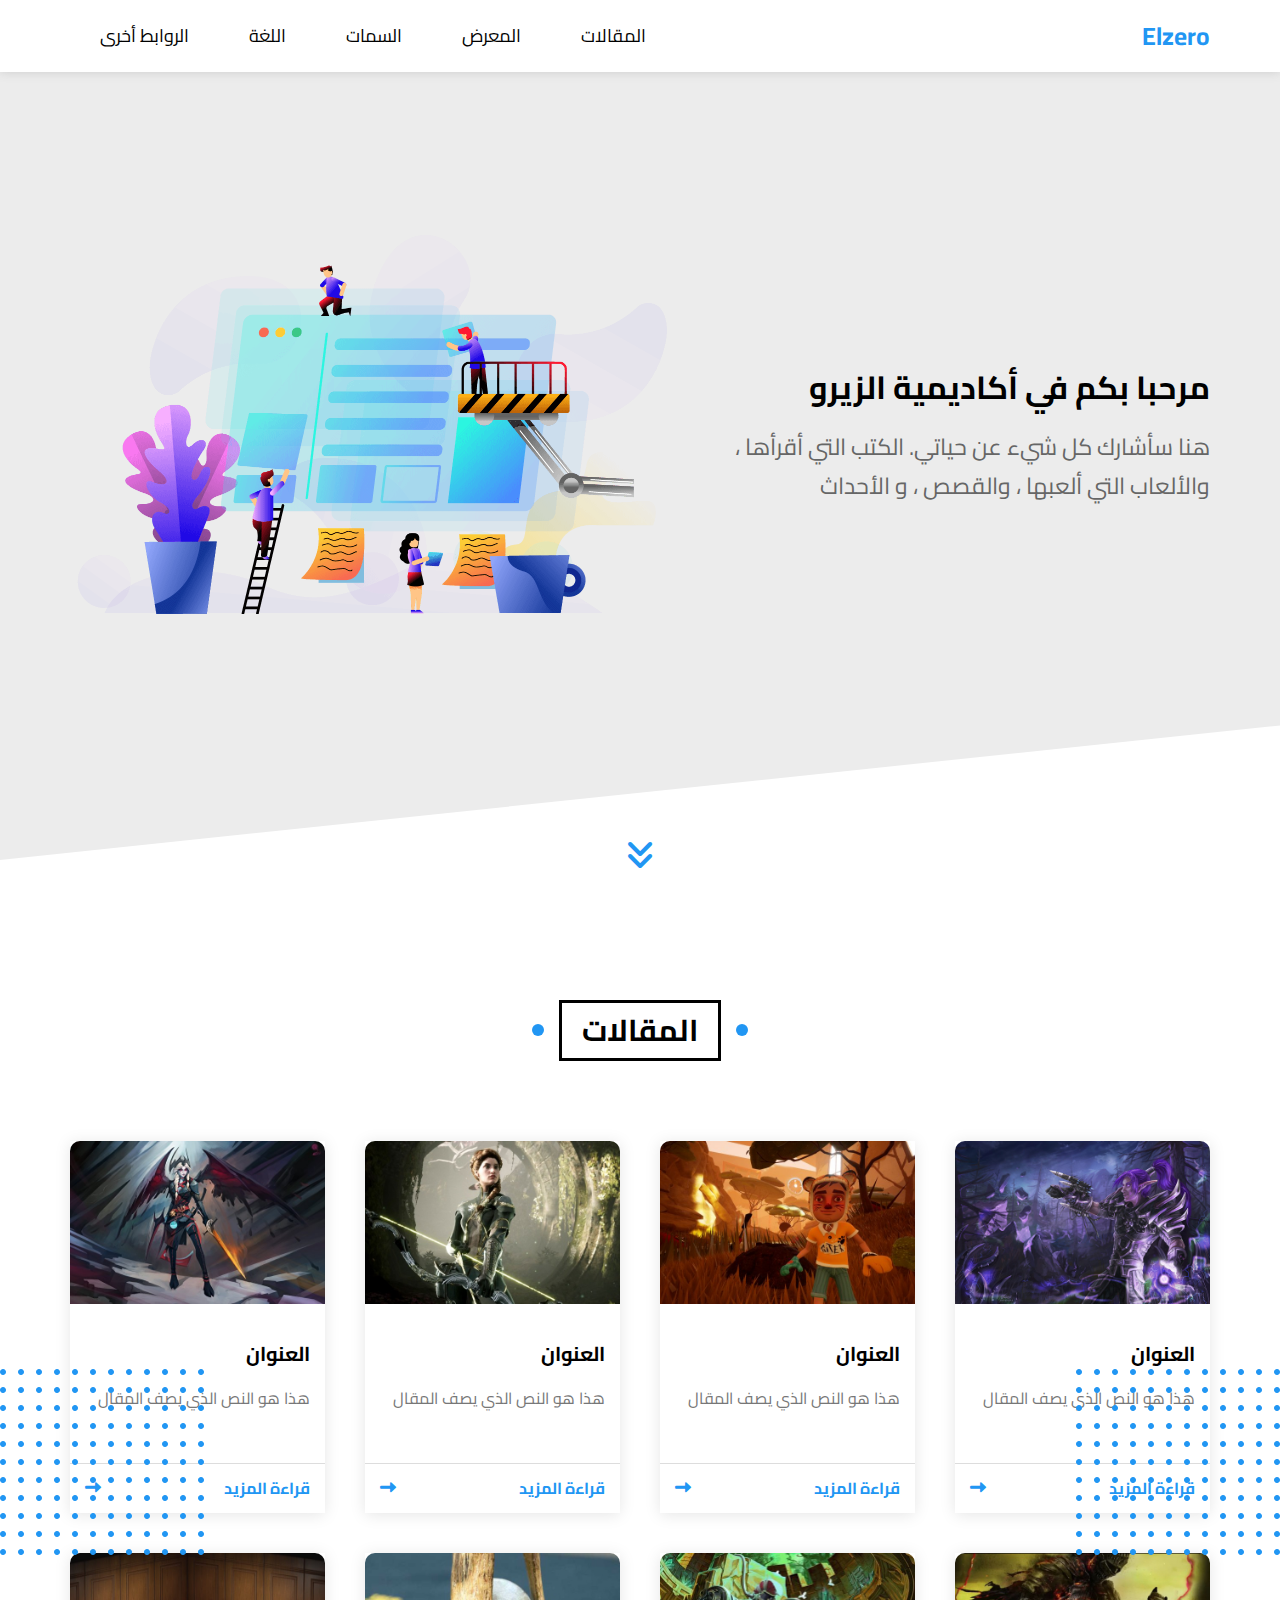
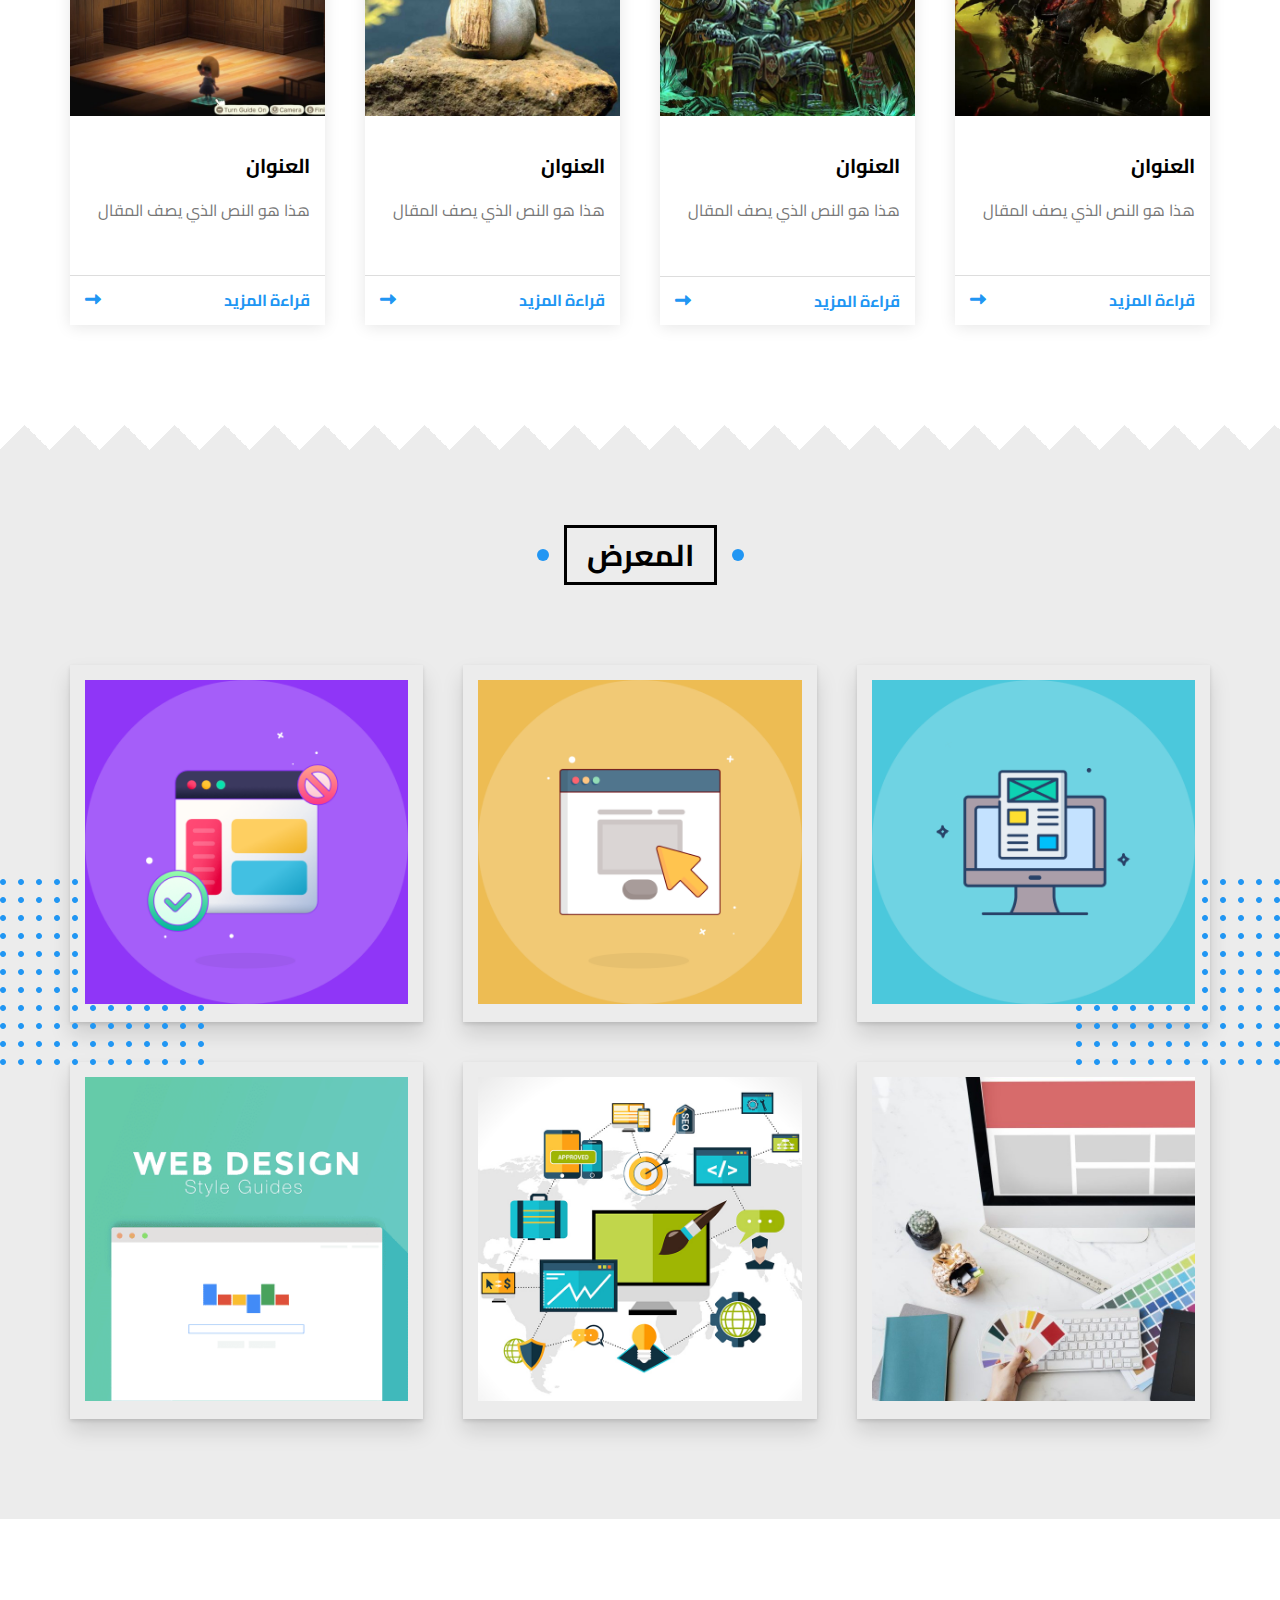
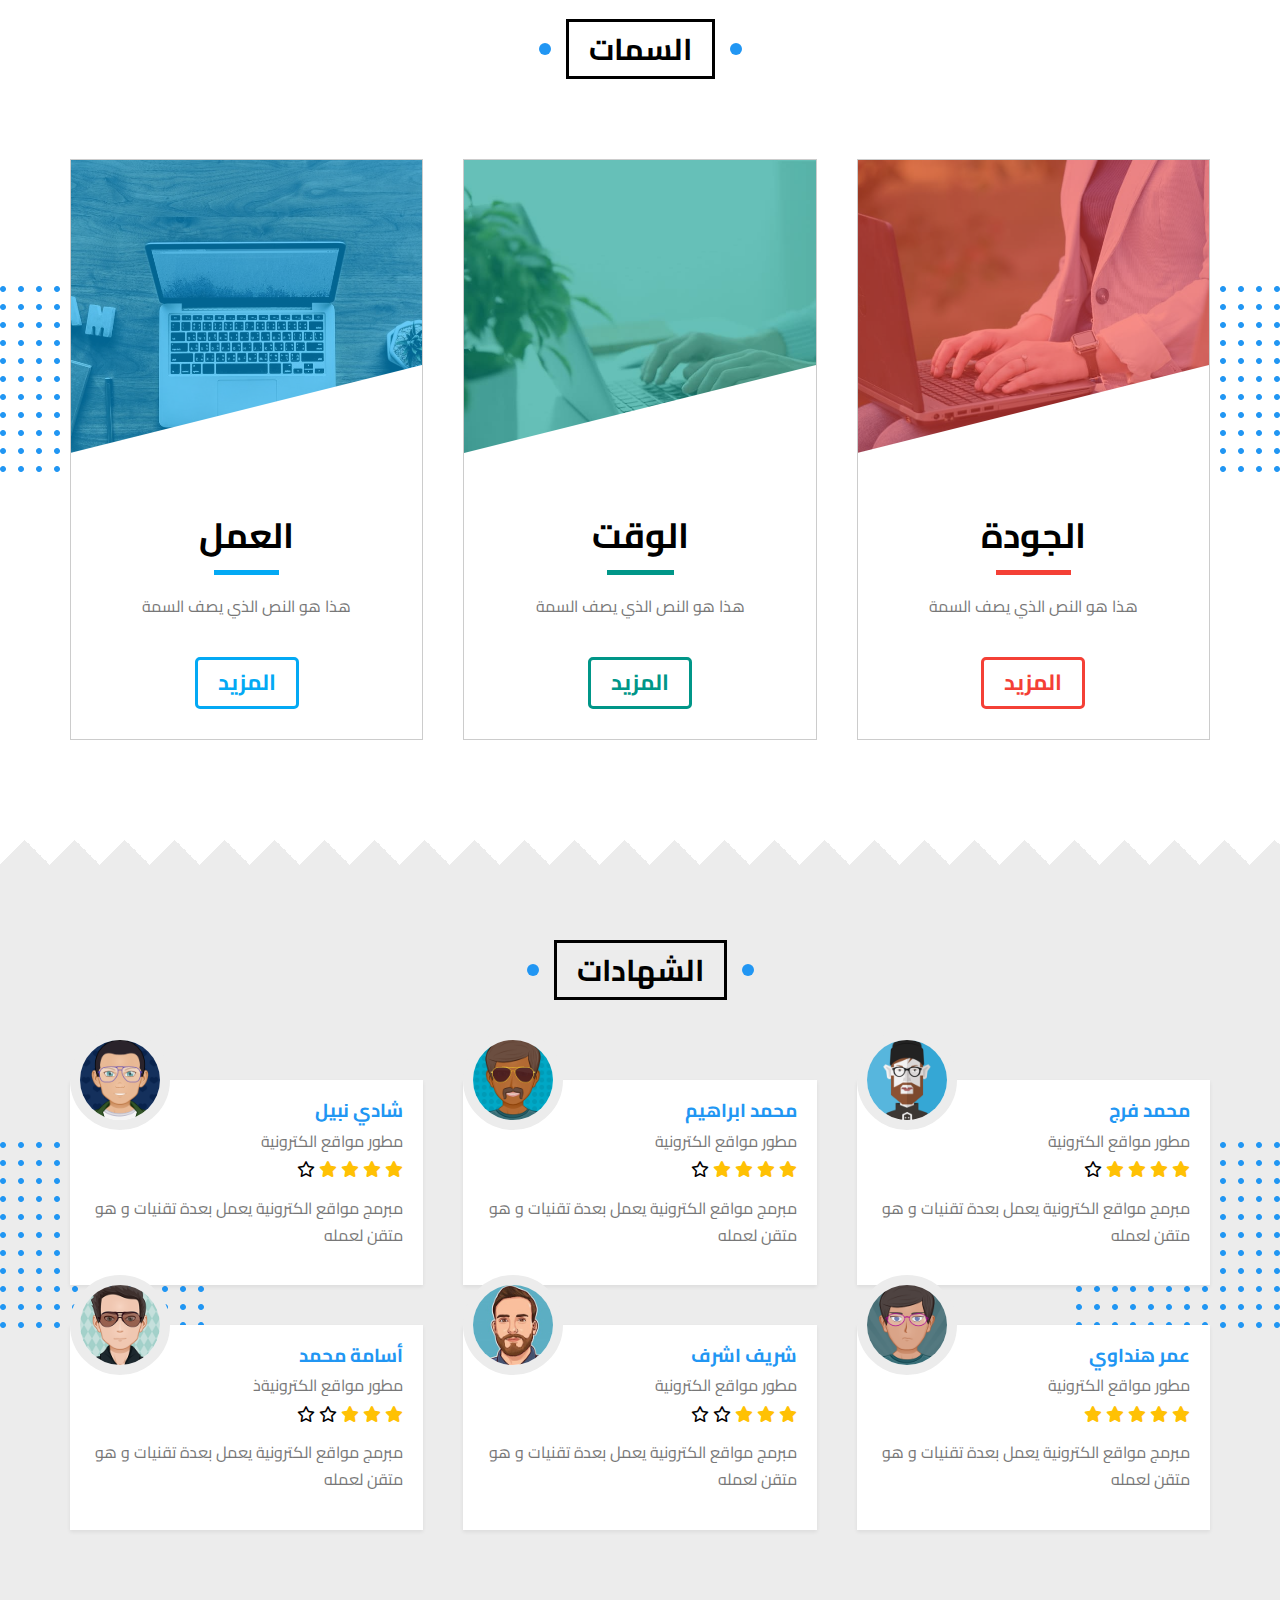
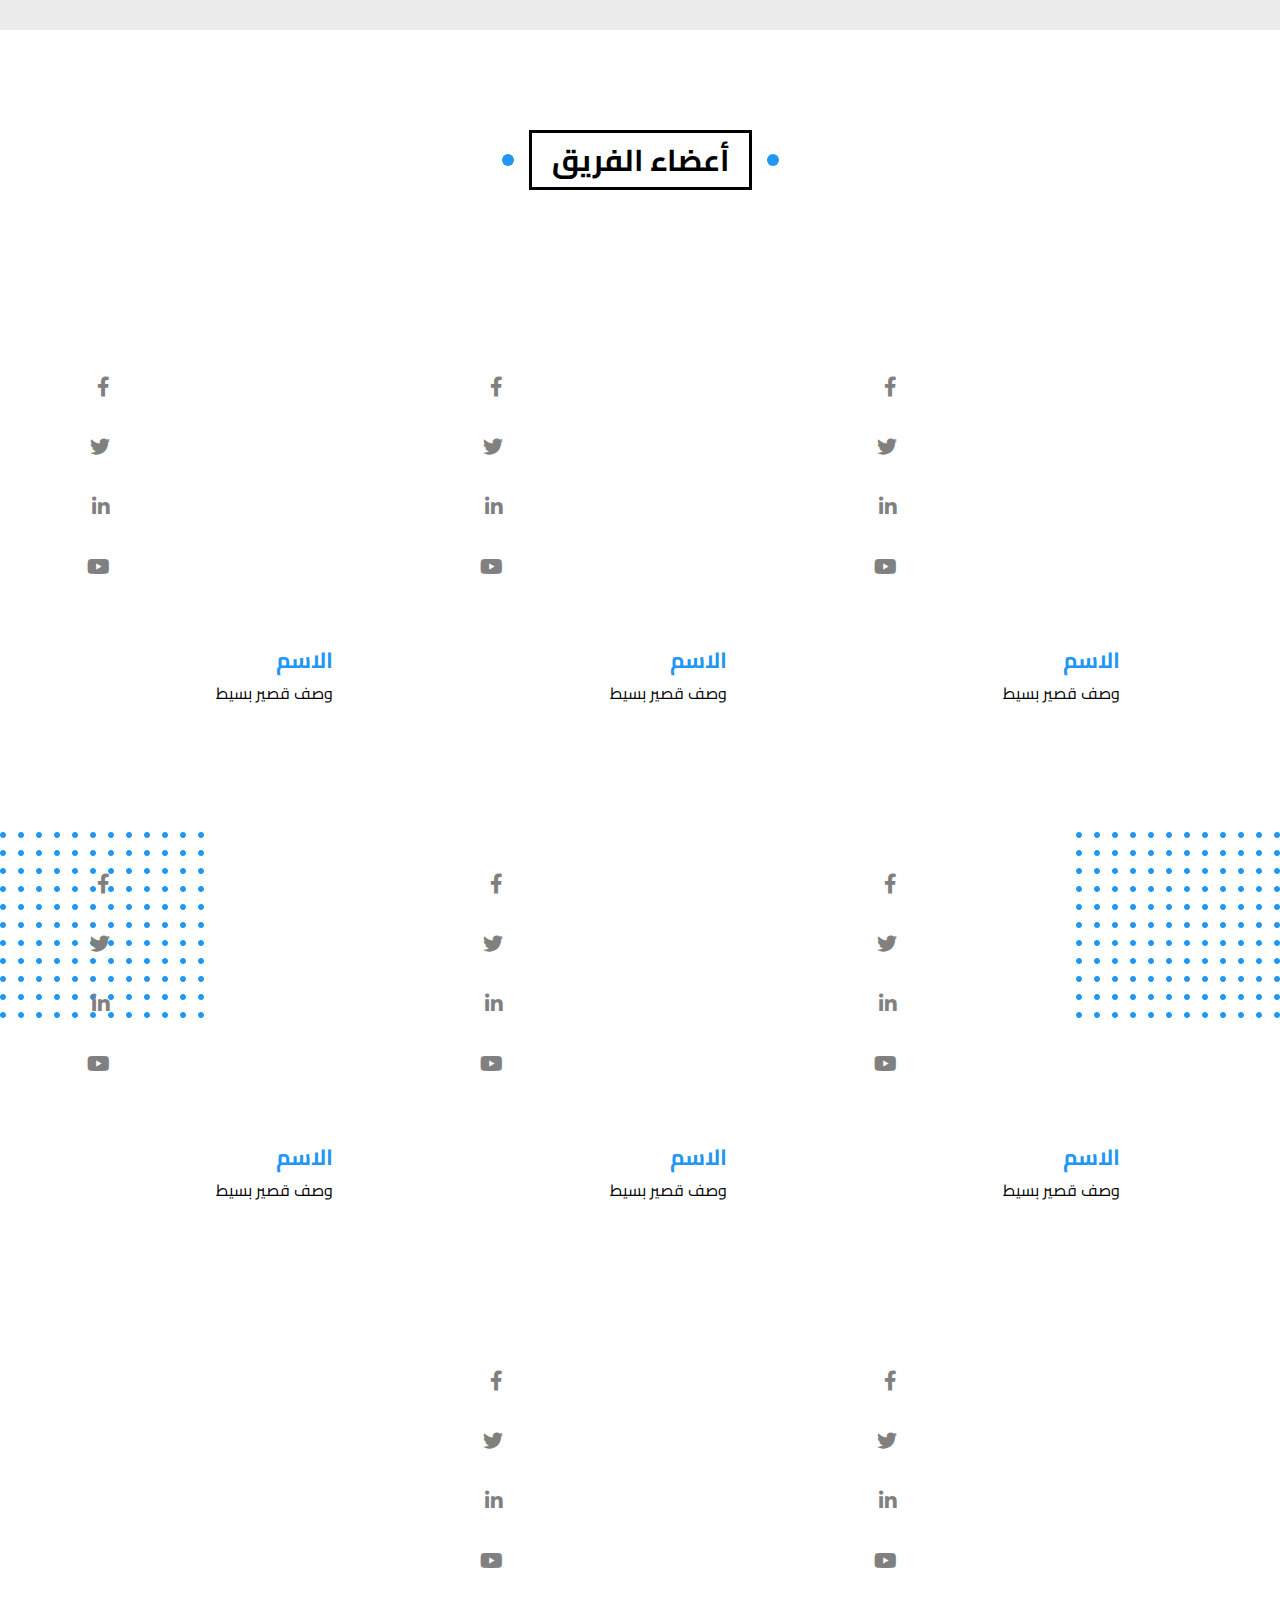
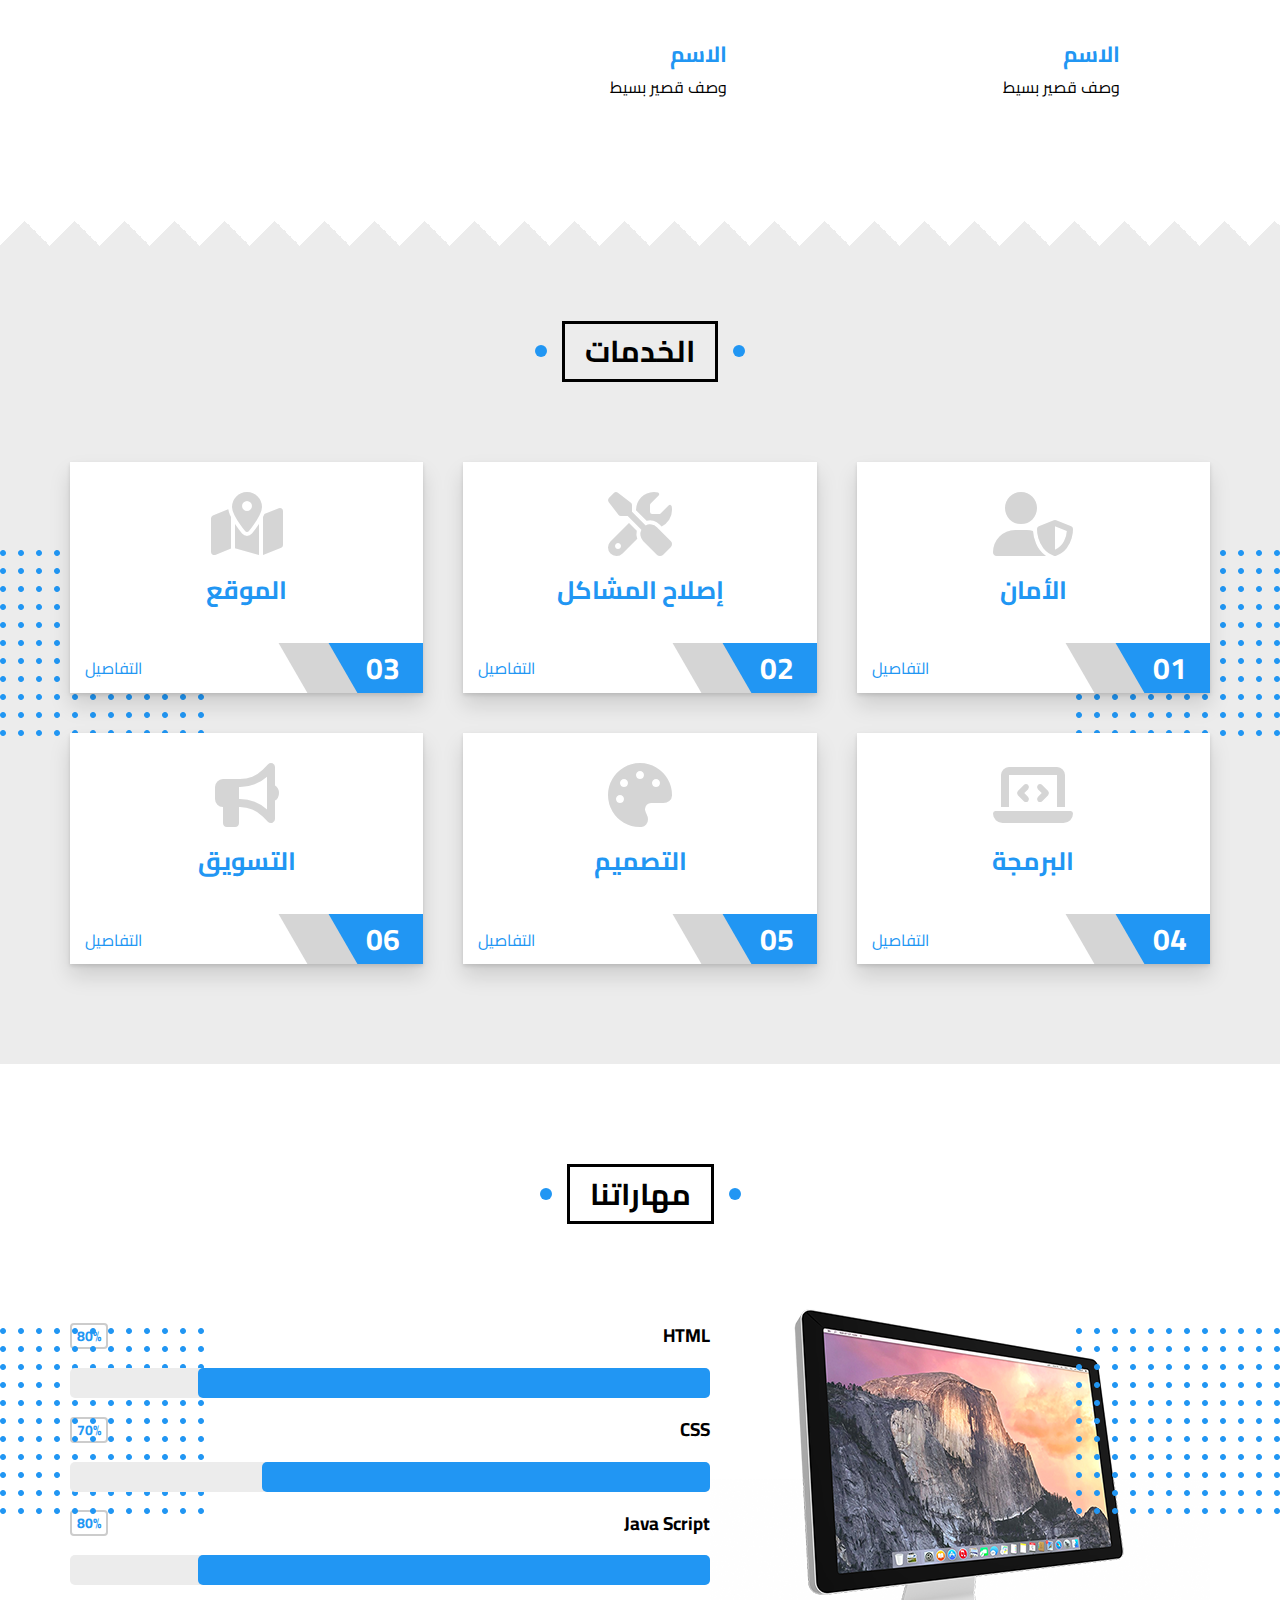
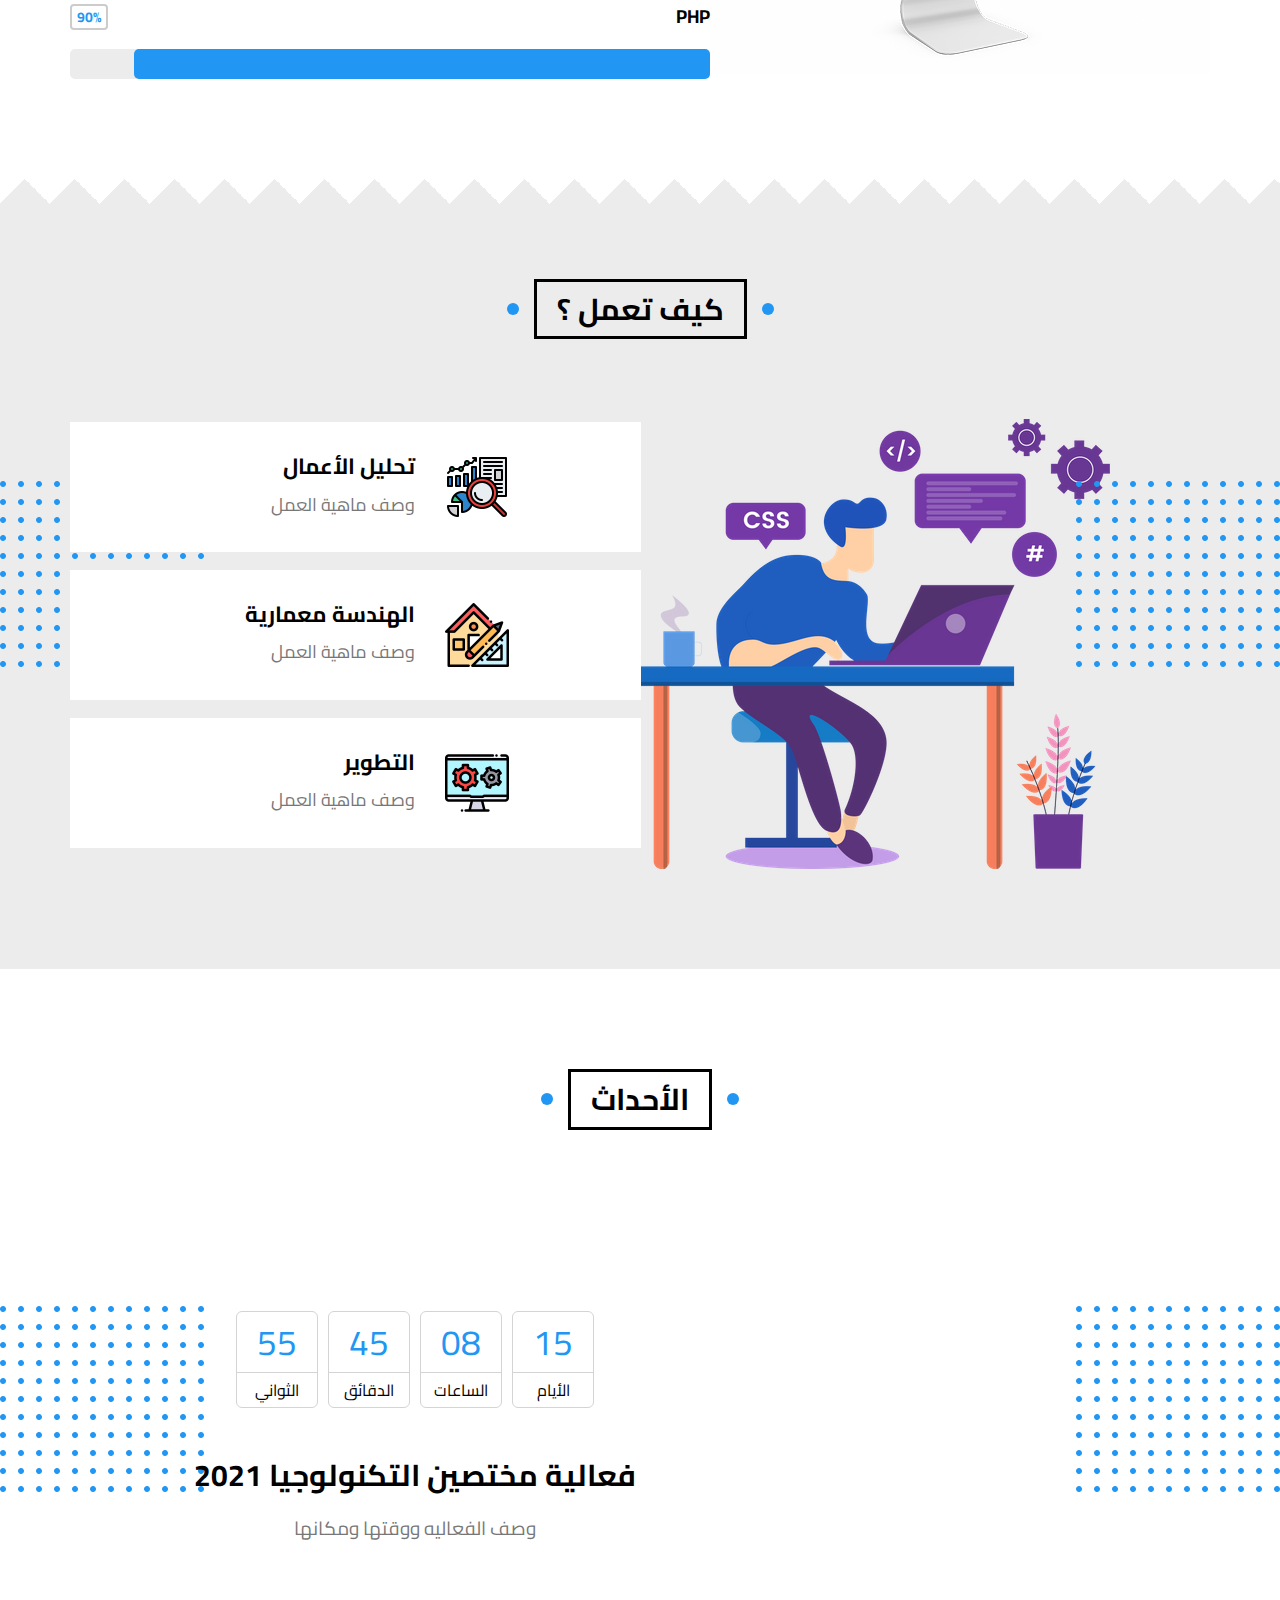
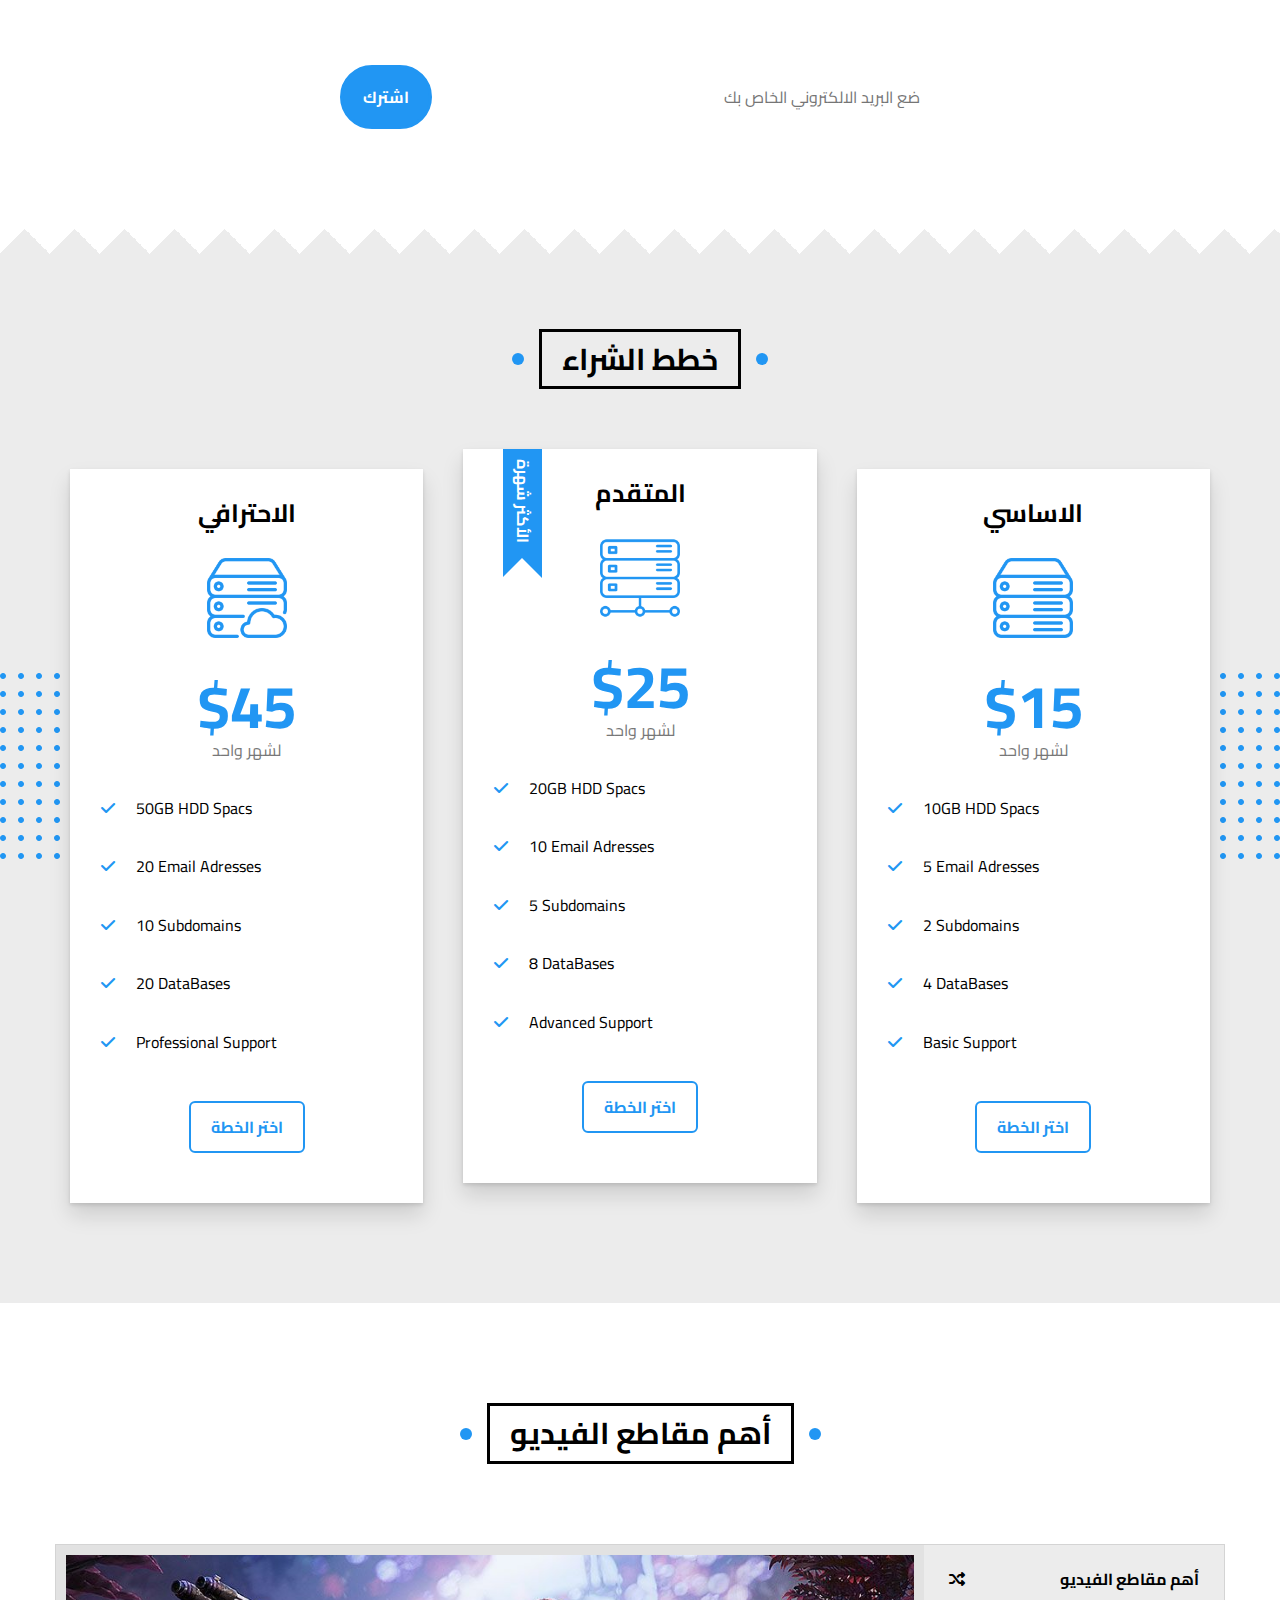
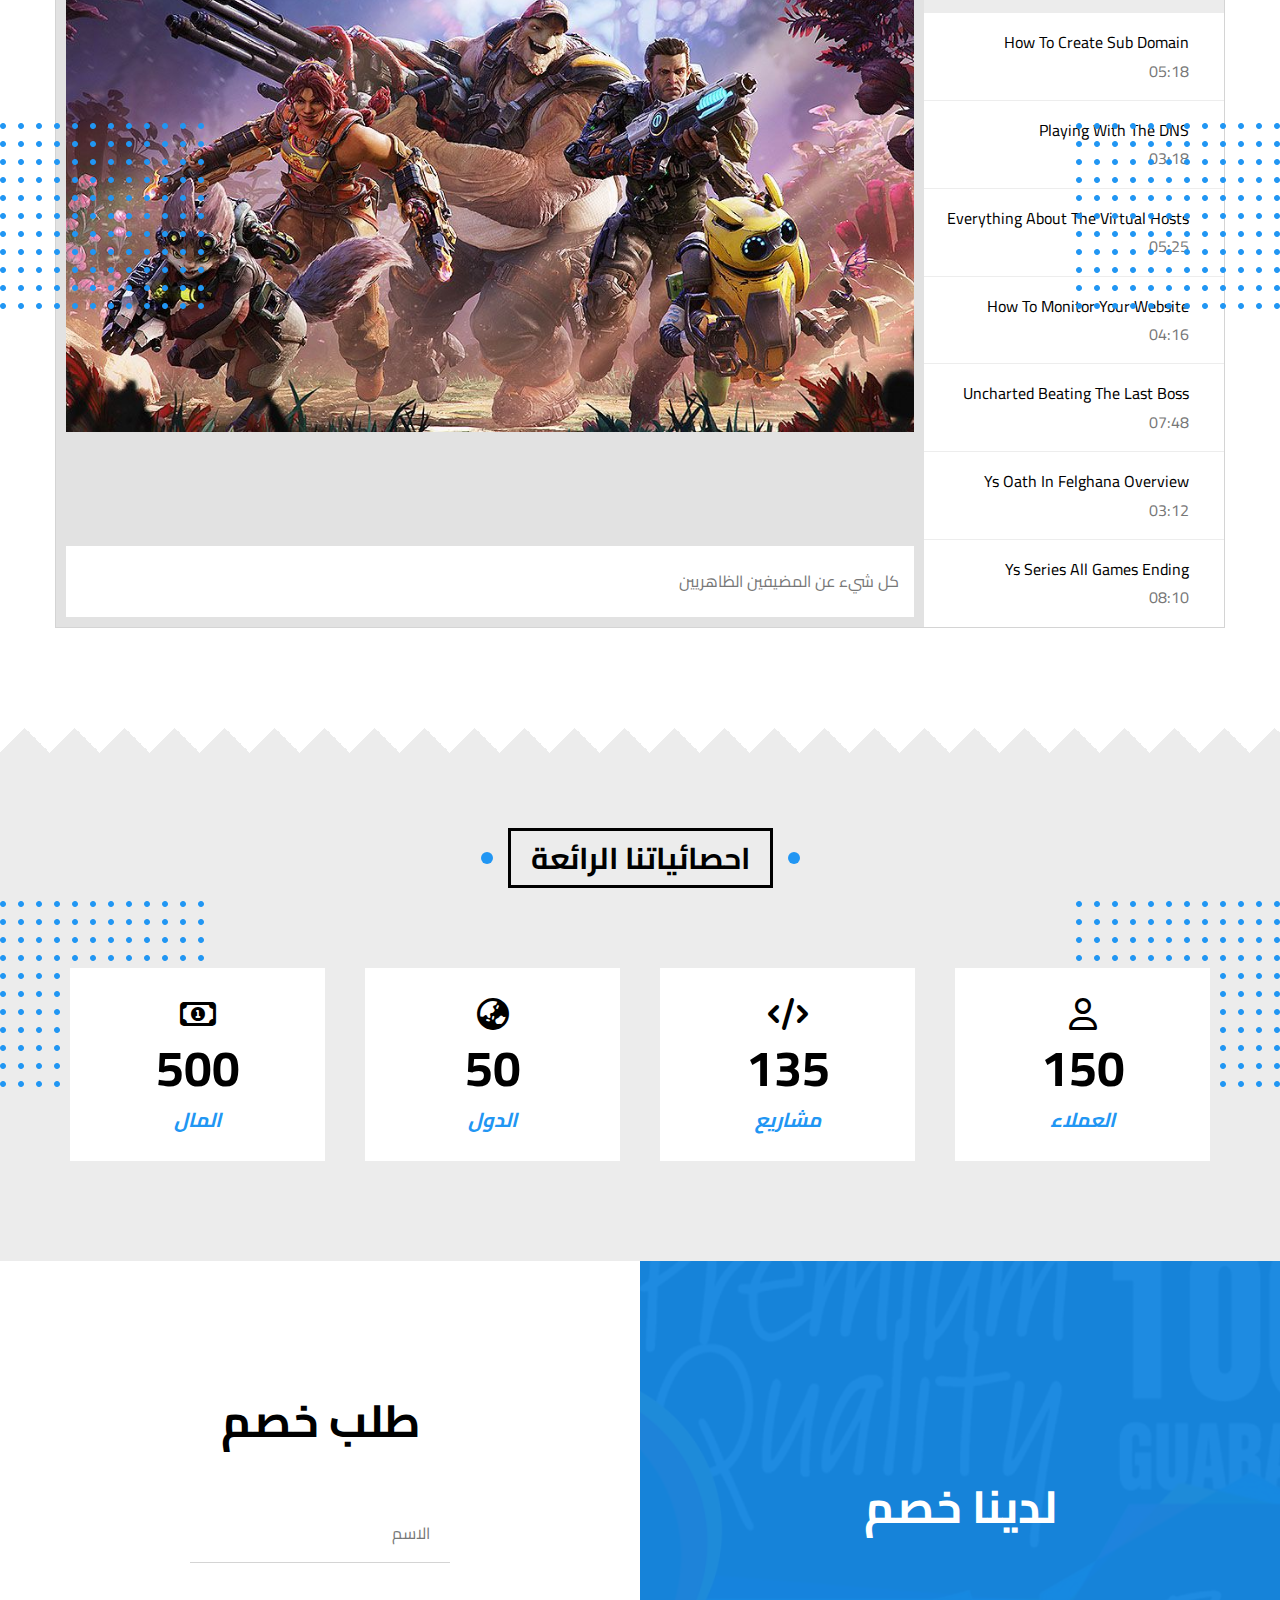
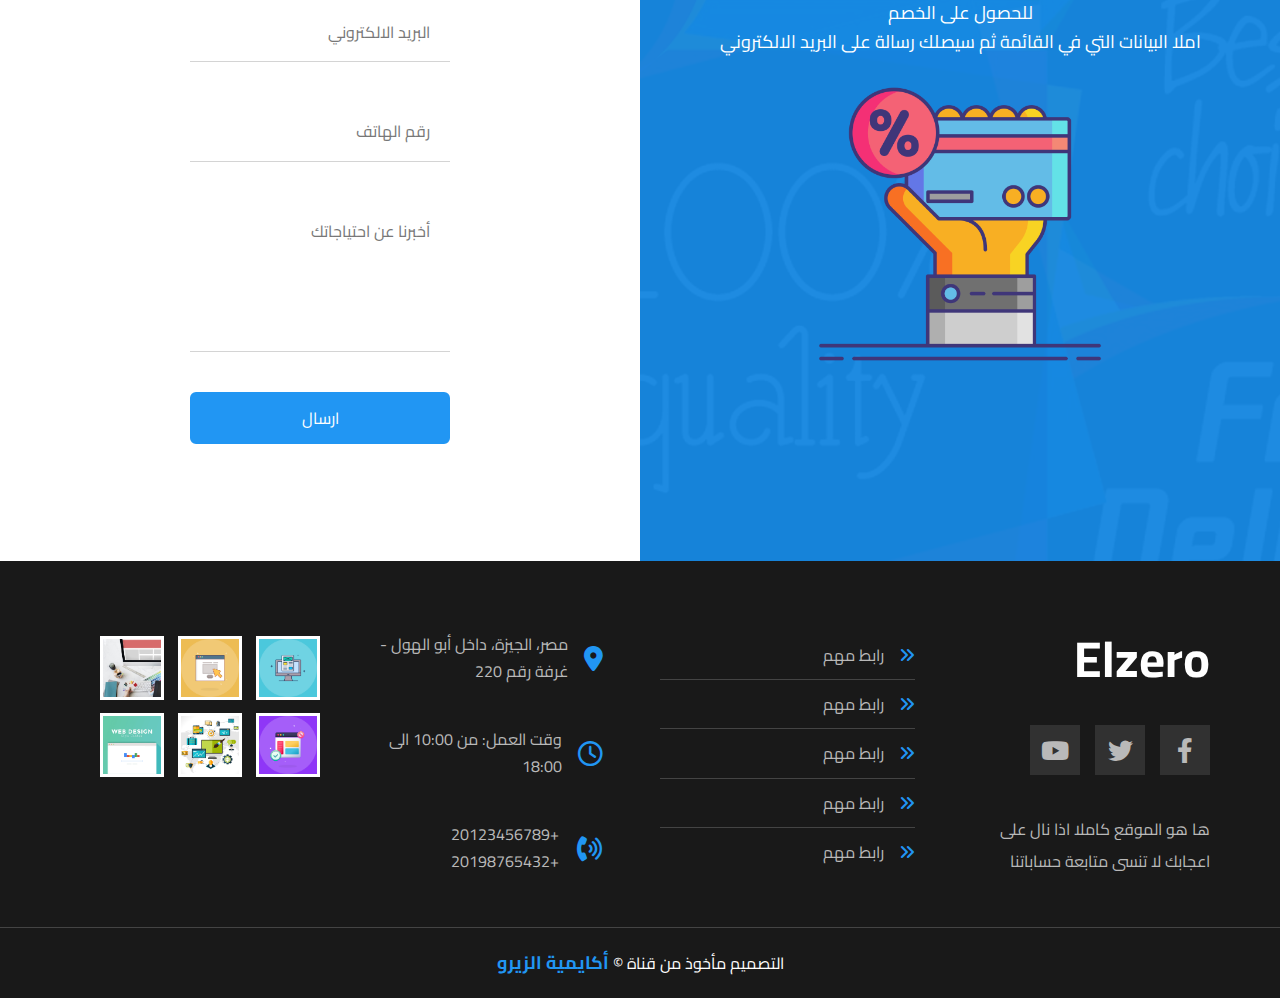
<file: index-Arabic.html>
<!DOCTYPE html>
<html lang="en">

<head>
    <meta charset="UTF-8">
    <meta http-equiv="X-UA-Compatible" content="IE=edge">
    <meta name="viewport" content="width=device-width, initial-scale=1.0">
    <title>Arabic Elzero Template</title>
    <link rel="stylesheet" href="all.min.css">
    <link rel="stylesheet" href="Normalize.css">
    <link rel="stylesheet" href="master-Arabic.css">
    <link rel="preconnect" href="https://fonts.googleapis.com">
    <link rel="preconnect" href="https://fonts.gstatic.com" crossorigin>
    <link
        href="https://fonts.googleapis.com/css2?family=Cairo:wght@200;300;400;500;600;700;800;900;1000&family=Caramel&family=Damion&family=Gemunu+Libre:wght@200;300;400;500;600;700;800&family=Mukta:wght@200;300;400;500;600;700;800&family=Open+Sans:ital,wght@0,300;0,400;0,500;0,600;0,700;0,800;1,300;1,400;1,500;1,600;1,700;1,800&family=Tangerine:wght@700&family=Work+Sans:ital,wght@0,100;0,200;0,300;0,400;0,500;0,600;0,700;0,800;0,900;1,100;1,200;1,300;1,400;1,500;1,600;1,700;1,800;1,900&display=swap"
        rel="stylesheet">
</head>

<body>
    <!-- Start Header -->
    <div class="header">
        <div class="container">
            <a href="#" class="logo">
                Elzero
            </a>
            <ul class="main-nav">

                <li><a href="#Artikles">المقالات</a></li>
                <li><a href="#Gallery">المعرض</a></li>
                <li><a href="#Features">السمات</a></li>
                <li class="lang"><a href="#">
                        اللغة
                        <a href="index.html" class="ar-lang">ENG
                        </a>
                    </a>
                </li>
                <li><a href="#">الروابط أخرى</a>
                    <!-- Start Mega Menu -->
                    <div class="mega-menu">
                        <div class="image">
                            <img src="megamenu.png" alt="IMAGE">
                        </div>
                        <ul class="links">
                            <li>
                                <a href="#Testimonials"><i class="far fa-comments fa-fw"></i>الشهادات</a>
                            </li>
                            <li>
                                <a href="#Team"><i class="far fa-user fa-fw"></i> أعضاء الفريق</a>
                            </li>
                            <li>
                                <a href="#Services"><i class="far fa-building fa-fw"></i> الخدمات</a>
                            </li>
                            <li>
                                <a href="#Our-skills"><i class="far fa-check-circle fa-fw"></i> مهاراتنا</a>
                            </li>
                            <li>
                                <a href="#Work-steps"><i class="far fa-clipboard fa-fw"></i> كيف تعمل</a>
                            </li>
                        </ul>
                        <ul class="links">
                            <li>
                                <a href="#Events"><i class="far fa-calendar-alt fa-fw"></i> الأحداث</a>
                            </li>
                            <li>
                                <a href="#Pricing"><i class="fas fa-server fa-fw"></i> خطط الشراء</a>
                            </li>
                            <li>
                                <a href="#Video"><i class="far fa-play-circle fa-fw"></i> أهم مقاطع الفيديو</a>
                            </li>
                            <li>
                                <a href="#Stats"><i class="far fa-chart-bar fa-fw"></i> احصائيات</a>
                            </li>
                            <li>
                                <a href="#Discount"><i class="fas fa-percent fa-fw"></i>طلب خصم</a>
                            </li>
                        </ul>
                    </div>
                    <!-- End Mega Menu -->
                </li>
            </ul>
        </div>
    </div>
    <!-- End Header -->
    <!-- Start Landing -->
    <div class="landing">
        <div class="container">
            <div class="text">
                <h1>مرحبا بكم في أكاديمية الزيرو</h1>
                <p>هنا سأشارك كل شيء عن حياتي. الكتب التي أقرأها ، والألعاب التي ألعبها ، والقصص ، و
                    الأحداث</p>
            </div>
            <div class="image">
                <img src="landing-image.png" alt="Landing Image">
            </div>
        </div>
        <a href="#Articles" class="go-down">
            <i class="fas fa-angle-double-down fa-2x"></i>
        </a>
    </div>
    <!-- End Landing -->
    <!-- Start Articles -->
    <div class="articles" id="Artikles">
        <h2 class="main-title">
            المقالات
        </h2>
        <div class="dots dots-up"></div>
        <div class="dots dots-down"></div>
        <div class="container">
            <div class="box">
                <img decoding="async" src="cat-01.jpg" alt="" />
                <div class="content">
                    <h3>العنوان</h3>
                    <p>هذا هو النص الذي يصف المقال</p>
                </div>
                <div class="info">
                    <a href="">قراءة المزيد</a>
                    <i class="fas fa-long-arrow-alt-right"></i>
                </div>
            </div>
            <div class="box">
                <img decoding="async" src="cat-02.jpg" alt="" />
                <div class="content">
                    <h3>العنوان</h3>
                    <p>هذا هو النص الذي يصف المقال</p>
                </div>
                <div class="info">
                    <a href="">قراءة المزيد</a>
                    <i class="fas fa-long-arrow-alt-right"></i>
                </div>
            </div>
            <div class="box">
                <img decoding="async" src="cat-03.jpg" alt="" />
                <div class="content">
                    <h3>العنوان</h3>
                    <p>هذا هو النص الذي يصف المقال</p>
                </div>
                <div class="info">
                    <a href="">قراءة المزيد</a>
                    <i class="fas fa-long-arrow-alt-right"></i>
                </div>
            </div>
            <div class="box">
                <img decoding="async" src="cat-04.jpg" alt="" />
                <div class="content">
                    <h3>العنوان</h3>
                    <p>هذا هو النص الذي يصف المقال</p>
                </div>
                <div class="info">
                    <a href="">قراءة المزيد</a>
                    <i class="fas fa-long-arrow-alt-right"></i>
                </div>
            </div>
            <div class="box">
                <img decoding="async" src="cat-05.jpg" alt="" />
                <div class="content">
                    <h3>العنوان</h3>
                    <p>هذا هو النص الذي يصف المقال</p>
                </div>
                <div class="info">
                    <a href="">قراءة المزيد</a>
                    <i class="fas fa-long-arrow-alt-right"></i>
                </div>
            </div>
            <div class="box">
                <img decoding="async" src="cat-06.jpg" alt="" />
                <div class="content">
                    <h3>العنوان</h3>
                    <p>هذا هو النص الذي يصف المقال</p>
                </div>
                <div class="info">
                    <a href="">قراءة المزيد</a>
                    <i class="fas fa-long-arrow-alt-right"></i>
                </div>
            </div>
            <div class="box">
                <img decoding="async" src="cat-07.jpg" alt="" />
                <div class="content">
                    <h3>العنوان</h3>
                    <p>هذا هو النص الذي يصف المقال</p>
                </div>
                <div class="info">
                    <a href="">قراءة المزيد</a>
                    <i class="fas fa-long-arrow-alt-right"></i>
                </div>
            </div>
            <div class="box">
                <img decoding="async" src="cat-08.jpg" alt="" />
                <div class="content">
                    <h3>العنوان</h3>
                    <p>هذا هو النص الذي يصف المقال</p>
                </div>
                <div class="info">
                    <a href="">قراءة المزيد</a>
                    <i class="fas fa-long-arrow-alt-right"></i>
                </div>
            </div>
        </div>
    </div>
    <div class="spikes"></div>
    <!-- End Articles -->
    <!-- Start Gallery -->
    <div class="gallery" id="Gallery">
        <h2 class="main-title">
            المعرض
        </h2>
        <div class="dots dots-up"></div>
        <div class="dots dots-down"></div>
        <div class="container">
            <div class="box">
                <div class="image">
                    <img decoding="async" src="gallery-01.png" alt="" />
                </div>
            </div>
            <div class="box">
                <div class="image">
                    <img decoding="async" src="gallery-02.png" alt="" />
                </div>
            </div>
            <div class="box">
                <div class="image">
                    <img decoding="async" src="gallery-04.png" alt="" />
                </div>
            </div>
            <div class="box">
                <div class="image">
                    <img decoding="async" src="gallery-03.jpg" alt="" />
                </div>
            </div>
            <div class="box">
                <div class="image">
                    <img decoding="async" src="gallery-05.jpg" alt="" />
                </div>
            </div>
            <div class="box">
                <div class="image">
                    <img decoding="async" src="gallery-06.png" alt="" />
                </div>
            </div>
        </div>
    </div>
    <!-- End Gallery -->
    <!-- Start Features -->
    <div class="features" id="Features">
        <h2 class="main-title">
            السمات
        </h2>
        <div class="dots dots-up"></div>
        <div class="dots dots-down"></div>
        <div class="container">
            <div class="box quality">
                <div class="img-holder">
                    <img src="features-01.jpg" alt="Features">
                </div>
                <h2>الجودة</h2>
                <p>هذا هو النص الذي يصف السمة</p>
                <a href="#">
                    المزيد
                </a>
            </div>
            <div class="box time">
                <div class="img-holder">
                    <img src="features-02.jpg" alt="Features">
                </div>
                <h2>الوقت</h2>
                <p>هذا هو النص الذي يصف السمة</p>
                <a href="#">
                    المزيد
                </a>
            </div>
            <div class="box passion">
                <div class="img-holder">
                    <img src="features-03.jpg" alt="Features">
                </div>
                <h2>العمل</h2>
                <p>هذا هو النص الذي يصف السمة</p>
                <a href="#">
                    المزيد
                </a>
            </div>
        </div>
    </div>
    <div class="spikes"></div>
    <!-- End Features -->
    <!-- Start Testimonials -->
    <div class="testimonials" id="Testimonials">
        <h2 class="main-title">
            الشهادات
        </h2>
        <div class="dots dots-up"></div>
        <div class="dots dots-down"></div>
        <div class="container">
            <div class="box">
                <img decoding="async" src="avatar-01.png" alt="" />
                <h3>محمد فرج</h3>
                <span class="title">مطور مواقع الكترونية</span>
                <div class="rate">
                    <i class="filled fas fa-star"></i>
                    <i class="filled fas fa-star"></i>
                    <i class="filled fas fa-star"></i>
                    <i class="filled fas fa-star"></i>
                    <i class="far fa-star"></i>
                </div>
                <p>
                    مبرمج مواقع الكترونية يعمل بعدة تقنيات و هو متقن لعمله
                </p>
            </div>
            <div class="box">
                <img decoding="async" src="avatar-02.png" alt="" />
                <h3>محمد ابراهيم</h3>
                <span class="title">مطور مواقع الكترونية</span>
                <div class="rate">
                    <i class="filled fas fa-star"></i>
                    <i class="filled fas fa-star"></i>
                    <i class="filled fas fa-star"></i>
                    <i class="filled fas fa-star"></i>
                    <i class="far fa-star"></i>
                </div>
                <p>
                    مبرمج مواقع الكترونية يعمل بعدة تقنيات و هو متقن لعمله
                </p>
            </div>
            <div class="box">
                <img decoding="async" src="avatar-03.png" alt="" />
                <h3>شادي نبيل
                </h3>
                <span class="title">مطور مواقع الكترونية</span>
                <div class="rate">
                    <i class="filled fas fa-star"></i>
                    <i class="filled fas fa-star"></i>
                    <i class="filled fas fa-star"></i>
                    <i class="filled fas fa-star"></i>
                    <i class="far fa-star"></i>
                </div>
                <p>
                    مبرمج مواقع الكترونية يعمل بعدة تقنيات و هو متقن لعمله
                </p>
            </div>
            <div class="box">
                <img decoding="async" src="avatar-04.png" alt="" />
                <h3>عمر هنداوي</h3>
                <span class="title">مطور مواقع الكترونية</span>
                <div class="rate">
                    <i class="filled fas fa-star"></i>
                    <i class="filled fas fa-star"></i>
                    <i class="filled fas fa-star"></i>
                    <i class="filled fas fa-star"></i>
                    <i class="filled fas fa-star"></i>
                </div>
                <p>
                    مبرمج مواقع الكترونية يعمل بعدة تقنيات و هو متقن لعمله
                </p>
            </div>
            <div class="box">
                <img decoding="async" src="avatar-05.png" alt="" />
                <h3>شريف اشرف</h3>
                <span class="title">مطور مواقع الكترونية</span>
                <div class="rate">
                    <i class="filled fas fa-star"></i>
                    <i class="filled fas fa-star"></i>
                    <i class="filled fas fa-star"></i>
                    <i class="far fa-star"></i>
                    <i class="far fa-star"></i>
                </div>
                <p>
                    مبرمج مواقع الكترونية يعمل بعدة تقنيات و هو متقن لعمله
                </p>
            </div>
            <div class="box">
                <img decoding="async" src="avatar-06.png" alt="" />
                <h3>أسامة محمد</h3>
                <span class="title">مطور مواقع الكترونيةذ</span>
                <div class="rate">
                    <i class="filled fas fa-star"></i>
                    <i class="filled fas fa-star"></i>
                    <i class="filled fas fa-star"></i>
                    <i class="far fa-star"></i>
                    <i class="far fa-star"></i>
                </div>
                <p>
                    مبرمج مواقع الكترونية يعمل بعدة تقنيات و هو متقن لعمله
                </p>
            </div>
        </div>
    </div>
    <!-- End Testimonials -->
    <!-- Start Team Members -->
    <div class="team" id="Team">
        <h2 class="main-title">
            أعضاء الفريق
        </h2>
        <div class="dots dots-up"></div>
        <div class="dots dots-down"></div>
        <div class="container">
            <div class="box">
                <div class="data">
                    <img decoding="async" src="team-01.jpg" alt="" />
                    <div class="social">
                        <a href="#">
                            <i class="fab fa-facebook-f"></i>
                        </a>
                        <a href="#">
                            <i class="fab fa-twitter"></i>
                        </a>
                        <a href="#">
                            <i class="fab fa-linkedin-in"></i>
                        </a>
                        <a href="#">
                            <i class="fab fa-youtube"></i>
                        </a>
                    </div>
                </div>
                <div class="info">
                    <h3>الاسم</h3>
                    <p>وصف قصير بسيط</p>
                </div>
            </div>
            <div class="box">
                <div class="data">
                    <img decoding="async" src="team-02.jpg" alt="" />
                    <div class="social">
                        <a href="#">
                            <i class="fab fa-facebook-f"></i>
                        </a>
                        <a href="#">
                            <i class="fab fa-twitter"></i>
                        </a>
                        <a href="#">
                            <i class="fab fa-linkedin-in"></i>
                        </a>
                        <a href="#">
                            <i class="fab fa-youtube"></i>
                        </a>
                    </div>
                </div>
                <div class="info">
                    <h3>الاسم</h3>
                    <p>وصف قصير بسيط</p>
                </div>
            </div>
            <div class="box">
                <div class="data">
                    <img decoding="async" src="team-03.jpg" alt="" />
                    <div class="social">
                        <a href="#">
                            <i class="fab fa-facebook-f"></i>
                        </a>
                        <a href="#">
                            <i class="fab fa-twitter"></i>
                        </a>
                        <a href="#">
                            <i class="fab fa-linkedin-in"></i>
                        </a>
                        <a href="#">
                            <i class="fab fa-youtube"></i>
                        </a>
                    </div>
                </div>
                <div class="info">
                    <h3>الاسم</h3>
                    <p>وصف قصير بسيط</p>
                </div>
            </div>
            <div class="box">
                <div class="data">
                    <img decoding="async" src="team-04.jpg" alt="" />
                    <div class="social">
                        <a href="#">
                            <i class="fab fa-facebook-f"></i>
                        </a>
                        <a href="#">
                            <i class="fab fa-twitter"></i>
                        </a>
                        <a href="#">
                            <i class="fab fa-linkedin-in"></i>
                        </a>
                        <a href="#">
                            <i class="fab fa-youtube"></i>
                        </a>
                    </div>
                </div>
                <div class="info">
                    <h3>الاسم</h3>
                    <p>وصف قصير بسيط</p>
                </div>
            </div>
            <div class="box">
                <div class="data">
                    <img decoding="async" src="team-05.png" alt="" />
                    <div class="social">
                        <a href="#">
                            <i class="fab fa-facebook-f"></i>
                        </a>
                        <a href="#">
                            <i class="fab fa-twitter"></i>
                        </a>
                        <a href="#">
                            <i class="fab fa-linkedin-in"></i>
                        </a>
                        <a href="#">
                            <i class="fab fa-youtube"></i>
                        </a>
                    </div>
                </div>
                <div class="info">
                    <h3>الاسم</h3>
                    <p>وصف قصير بسيط</p>
                </div>
            </div>
            <div class="box">
                <div class="data">
                    <img decoding="async" src="team-06.png" alt="" />
                    <div class="social">
                        <a href="#">
                            <i class="fab fa-facebook-f"></i>
                        </a>
                        <a href="#">
                            <i class="fab fa-twitter"></i>
                        </a>
                        <a href="#">
                            <i class="fab fa-linkedin-in"></i>
                        </a>
                        <a href="#">
                            <i class="fab fa-youtube"></i>
                        </a>
                    </div>
                </div>
                <div class="info">
                    <h3>الاسم</h3>
                    <p>وصف قصير بسيط</p>
                </div>
            </div>
            <div class="box">
                <div class="data">
                    <img decoding="async" src="team-07.jpg" alt="" />
                    <div class="social">
                        <a href="#">
                            <i class="fab fa-facebook-f"></i>
                        </a>
                        <a href="#">
                            <i class="fab fa-twitter"></i>
                        </a>
                        <a href="#">
                            <i class="fab fa-linkedin-in"></i>
                        </a>
                        <a href="#">
                            <i class="fab fa-youtube"></i>
                        </a>
                    </div>
                </div>
                <div class="info">
                    <h3>الاسم</h3>
                    <p>وصف قصير بسيط</p>
                </div>
            </div>
            <div class="box">
                <div class="data">
                    <img decoding="async" src="team-08.jpg" alt="" />
                    <div class="social">
                        <a href="#">
                            <i class="fab fa-facebook-f"></i>
                        </a>
                        <a href="#">
                            <i class="fab fa-twitter"></i>
                        </a>
                        <a href="#">
                            <i class="fab fa-linkedin-in"></i>
                        </a>
                        <a href="#">
                            <i class="fab fa-youtube"></i>
                        </a>
                    </div>
                </div>
                <div class="info">
                    <h3>الاسم</h3>
                    <p>وصف قصير بسيط</p>
                </div>
            </div>
        </div>
    </div>
    <div class="spikes"></div>
    <!-- End Team Members -->
    <!-- Start Services -->
    <div class="services" id="Services">
        <h2 class="main-title">الخدمات</h2>
        <div class="dots dots-up"></div>
        <div class="dots dots-down"></div>
        <div class="container">
            <div class="box">
                <i class="fas fa-user-shield fa-4x"></i>
                <h3>الأمان</h3>
                <div class="info">
                    <a href="#">التفاصيل</a>
                </div>
            </div>
            <div class="box">
                <i class="fas fa-tools fa-4x"></i>
                <h3>إصلاح المشاكل</h3>
                <div class="info">
                    <a href="#">التفاصيل</a>
                </div>
            </div>
            <div class="box">
                <i class="fas fa-map-marked-alt fa-4x"></i>
                <h3>الموقع</h3>
                <div class="info">
                    <a href="#">التفاصيل</a>
                </div>
            </div>
            <div class="box">
                <i class="fas fa-laptop-code fa-4x"></i>
                <h3>البرمجة</h3>
                <div class="info">
                    <a href="#">التفاصيل</a>
                </div>
            </div>
            <div class="box">
                <i class="fas fa-palette fa-4x"></i>
                <h3>التصميم</h3>
                <div class="info">
                    <a href="#">التفاصيل</a>
                </div>
            </div>
            <div class="box">
                <i class="fas fa-bullhorn fa-4x"></i>
                <h3>التسويق</h3>
                <div class="info">
                    <a href="#">التفاصيل</a>
                </div>
            </div>
        </div>
    </div>
    <!-- End Services -->
    <!-- Start Our Skills -->
    <div class="our-skills" id="Our-skills">
        <h2 class="main-title">مهاراتنا</h2>
        <div class="dots dots-up"></div>
        <div class="dots dots-down"></div>
        <div class="container">
            <img src="skills.png" alt="">
            <div class="skills">
                <div class="skill">
                    <h3>HTML <span>80%</span></h3>
                    <div class="the-progress">
                        <span style="width: 80%;"></span>
                    </div>
                </div>
                <div class="skill">
                    <h3>CSS <span>70%</span></h3>
                    <div class="the-progress">
                        <span style="width: 70%;"></span>
                    </div>
                </div>
                <div class="skill">
                    <h3>Java Script <span>80%</span></h3>
                    <div class="the-progress">
                        <span style="width: 80%;"></span>
                    </div>
                </div>
                <div class="skill">
                    <h3>PHP <span>90%</span></h3>
                    <div class="the-progress">
                        <span style="width: 90%;"></span>
                    </div>
                </div>
            </div>
        </div>
    </div>
    <div class="spikes"></div>
    <!-- End Our Skills -->
    <!-- Start How It Work -->
    <div class="work-steps" id="Work-steps">
        <h2 class="main-title">كيف تعمل ؟</h2>
        <div class="dots dots-up"></div>
        <div class="dots dots-down"></div>
        <div class="container">
            <img src="work-steps.png" alt="">
            <div class="info">
                <div class="box">
                    <img src="work-steps-1.png" alt="">
                    <div class="text">
                        <h3>تحليل الأعمال</h3>
                        <p>وصف ماهية العمل
                        </p>
                    </div>
                </div>
                <div class="box">
                    <img src="work-steps-2.png" alt="">
                    <div class="text">
                        <h3>الهندسة معمارية</h3>
                        <p>وصف ماهية العمل
                        </p>
                    </div>
                </div>
                <div class="box">
                    <img src="work-steps-3.png" alt="">
                    <div class="text">
                        <h3>التطوير</h3>
                        <p>وصف ماهية العمل
                        </p>
                    </div>
                </div>
            </div>
        </div>
    </div>
    <!-- End How It Work -->
    <!-- Start Event -->
    <div class="events" id="Events">
        <div class="dots dots-up"></div>
        <div class="dots dots-down"></div>
        <h2 class="main-title">الأحداث</h2>
        <div class="container">
            <img decoding="async" src="events.png" alt="" />
            <div class="info">
                <div class="time">
                    <div class="unit">
                        <span>15</span>
                        <span>الأيام</span>
                    </div>
                    <div class="unit">
                        <span>08</span>
                        <span>الساعات</span>
                    </div>
                    <div class="unit">
                        <span>45</span>
                        <span>الدقائق</span>
                    </div>
                    <div class="unit">
                        <span>55</span>
                        <span>الثواني</span>
                    </div>
                </div>
                <h2 class="title">فعالية مختصين التكنولوجيا 2021</h2>
                <p class="description">
                    وصف الفعاليه ووقتها ومكانها
                </p>
            </div>
            <div class="subscribe">
                <form action="">
                    <input type="email" placeholder="ضع البريد الالكتروني الخاص بك" />
                    <input type="submit" value="اشترك" />
                </form>
            </div>
        </div>
    </div>
    <div class="spikes"></div>
    <!-- End Event -->
    <!-- Start Pricing -->
    <div class="pricing" id="Pricing">
        <div class="dots dots-up"></div>
        <div class="dots dots-down"></div>
        <h2 class="main-title">
            خطط الشراء
        </h2>
        <div class="container">
            <div class="box">
                <div class="title">الاساسي</div>
                <img src="hosting-basic.png" alt="">
                <div class="price">
                    <span>$15</span>
                    <span>لشهر واحد
                    </span>
                </div>
                <ul>
                    <li>10GB HDD Spacs </li>
                    <li>5 Email Adresses</li>
                    <li>2 subdomains</li>
                    <li>4 DataBases </li>
                    <li>Basic Support</li>
                </ul>
                <a href="#">اختر الخطة</a>
            </div>
            <div class="box">
                <div class="label">الأكثر شهرة</div>
                <div class="title">المتقدم</div>
                <img src="hosting-advanced.png" alt="">
                <div class="price">
                    <span>$25</span>
                    <span>لشهر واحد</span>
                </div>
                <ul>
                    <li>20GB HDD Spacs </li>
                    <li>10 Email Adresses</li>
                    <li>5 subdomains</li>
                    <li>8 DataBases </li>
                    <li>Advanced Support</li>
                </ul>
                <a href="#">اختر الخطة</a>
            </div>
            <div class="box">
                <div class="title">الاحترافي</div>
                <img src="hosting-professional.png" alt="">
                <div class="price">
                    <span>$45</span>
                    <span>لشهر واحد</span>
                </div>
                <ul>
                    <li>50GB HDD Spacs </li>
                    <li>20 Email Adresses</li>
                    <li>10 subdomains</li>
                    <li>20 DataBases </li>
                    <li>Professional Support</li>
                </ul>
                <a href="#">اختر الخطة</a>
            </div>
        </div>
    </div>
    <!-- End Pricing -->
    <!-- Start Top Videos -->
    <div class="top-videos" id="Video">
        <h2 class="main-title">أهم مقاطع الفيديو</h2>
        <div class="dots dots-up"></div>
        <div class="dots dots-down"></div>
        <div class="container">
            <div class="list">
                <div class="title">
                    <h4>أهم مقاطع الفيديو</h4>
                    <i class="fas fa-random"></i>
                </div>
                <ul>
                    <li>How To Create Sub Domain<span>05:18</span></li>
                    <li>Playing With The DNS<span>03:18</span></li>
                    <li>Everything About The Virtual Hosts<span>05:25</span></li>
                    <li>How To Monitor Your Website<span>04:16</span></li>
                    <li>Uncharted Beating The Last Boss<span>07:48</span></li>
                    <li>Ys Oath In Felghana Overview<span>03:12</span></li>
                    <li>Ys Series All Games Ending<span>08:10</span></li>

                </ul>
            </div>
            <div class="video-screen">
                <div class="screen">
                    <img src="video-preview.jpg" alt="Videos">
                </div>
                <div class="text">
                    <p> كل شيء عن المضيفين الظاهريين</p>
                </div>
            </div>
        </div>
    </div>
    <div class="spikes"></div>
    <!-- End Top Videos -->
    <!-- Start Stats -->
    <div class="stats" id="Stats">
        <h2 class="main-title">
            احصائياتنا الرائعة
        </h2>
        <div class="dots dots-up"></div>
        <div class="dots dots-down"></div>
        <div class="container">
            <div class="card">
                <i class="far fa-user fa-2x fa-fw"></i>
                <span class="number">
                    150
                </span>
                <span class="text">
                    العملاء
                </span>
            </div>
            <div class="card">
                <i class="fas fa-code fa-2x fa-fw"></i>
                <span class="number">
                    135
                </span>
                <span class="text">
                    مشاريع
                </span>
            </div>
            <div class="card">
                <i class="fas fa-globe-asia fa-2x fa-fw"></i>
                <span class="number">
                    50
                </span>
                <span class="text">
                    الدول
                </span>
            </div>
            <div class="card">
                <i class="far fa-money-bill-alt fa-2x fa-fw"></i>
                <span class="number">
                    500
                </span>
                <span class="text">
                    المال
                </span>
            </div>
        </div>
    </div>
    <!-- End Stats -->
    <!-- Start Discount -->
    <div class="discount" id="Discount">
        <div class="image">
            <div class="content">
                <h2>لدينا خصم</h2>
                <P><br />للحصول على الخصم
                    <br />املا البيانات التي في القائمة
                    ثم سيصلك رسالة على البريد الالكتروني
                </P>
                <img src="discount.png" alt="">
            </div>
        </div>
        <div class="form">
            <div class="content">
                <h2>طلب خصم</h2>
                <form action="">
                    <input class="input" type="text" placeholder="الاسم" name="name" />
                    <input class="input" type="email" placeholder="البريد الالكتروني" name="email" />
                    <input class="input" type="text" placeholder="رقم الهاتف" name="mobile" />
                    <textarea class="input" placeholder="أخبرنا عن احتياجاتك" name="message"></textarea>
                    <input type="submit" value="ارسال" />
                </form>
            </div>
        </div>
    </div>

    <!-- End Discount -->
    <!-- Start Footer  -->
    <div class="footer">
        <div class="container">
            <div class="box title">
                <h1>Elzero</h1>
                <ul class="social-icons">
                    <li><a href="#"><i class="fab fa-facebook-f"></i></a></li>
                    <li><a href="#"><i class="fab fa-twitter"></i></a></i></li>
                    <li><a href="#"><i class="fab fa-youtube"></i></a></li>
                </ul>
                <p>ها هو الموقع كاملا اذا نال على اعجابك لا تنسى متابعة حساباتنا</p>
            </div>
            <div class="box links">
                <ul>
                    <li><a href="#">رابط مهم </a></li>
                    <li><a href="#">رابط مهم </a></li>
                    <li><a href="#">رابط مهم </a></li>
                    <li><a href="#">رابط مهم </a></li>
                    <li><a href="#">رابط مهم </a></li>
                </ul>
            </div>
            <div class="box address">
                <div class="line">
                    <i class="fas fa-map-marker-alt fa-fw"></i>
                    <div class="info">
                        مصر، الجيزة، داخل أبو الهول - غرفة رقم 220
                    </div>
                </div>
                <div class="line">
                    <i class="far fa-clock fa-fw"></i>
                    <div class="info">
                        وقت العمل: من 10:00 الى 18:00
                    </div>
                </div>
                <div class="line">
                    <i class="fas fa-phone-volume fa-fw"></i>
                    <div class="info">
                        <span>+20123456789</span>
                        <span>+20198765432</span>
                    </div>
                </div>
            </div>
            <div class="box footer-gallery">
                <img src="gallery-01.png" alt="">
                <img src="gallery-02.png" alt="">
                <img src="gallery-03.jpg" alt="">
                <img src="gallery-04.png" alt="">
                <img src="gallery-05.jpg" alt="">
                <img src="gallery-06.png" alt="">
            </div>

        </div>
        <div class="copyright">
            التصميم مأخوذ من قناة &copy <a href="https://www.youtube.com/@ElzeroAcademy/videos" target="_blank"
                rel="noopener noreferrer">أكايمية الزيرو</a></div>
    </div>
    <!-- End Footer  -->
</body>

</html>
</file>
<file: master-Arabic.css>
/* Start Global Rules */
:root {
    --main-color: #2196f3;
    --main-color-alt: #1787e0;
    --main-padding-top: 100px;
    --main-padding-bottom: 100px;
    --main-transition: 0.3s;
    --section-background: #ececec;

}

html {
    scroll-behavior: smooth;
}

* {
    -webkit-box-sizing: border-box;
    -moz-box-sizing: border-box;
    box-sizing: border-box;
    text-transform: capitalize;
}

a {
    text-decoration: none;
}

body {
    font-family: 'Cairo', sans-serif;
    counter-reset: abood;
    direction: rtl;
}

ul {
    list-style: none;
    padding: 0;
    margin: 0;
}

.container {
    padding-right: 15px;
    padding-left: 15px;
    margin-right: auto;
    margin-left: auto;
}

/* Small */
@media (min-width:768px) {
    .container {
        width: 750px;
    }
}

/* Medium */
@media (min-width:992px) {
    .container {
        width: 970px;
    }
}

/* Large */
@media (min-width:1200px) {
    .container {
        width: 1170px;
    }
}

.main-title {
    position: relative;
    width: fit-content;
    margin: 0 auto 80px;
    padding: 10px 20px;
    font-size: 30px;
    font-weight: bold;
    text-transform: uppercase;
    border: 3px solid black;
    transition: var(--main-transition);
    z-index: 1;
    color: black;
}

.main-title:hover {
    color: white;
    border: 3px solid white;
    transition-delay: 0.5s;
    z-index: 4;
}

.main-title::before {
    content: "";
    position: absolute;
    width: 12px;
    height: 12px;
    border-radius: 50%;
    background-color: var(--main-color);
    top: 50%;
    left: -30px;
    transform: translateY(-50%);
    transition: var(--main-transition);
}

.main-title:hover::before {
    animation: left-move 0.5s linear forwards;
    left: 0;

}

.main-title::after {
    content: "";
    position: absolute;
    width: 12px;
    height: 12px;
    border-radius: 50%;
    background-color: var(--main-color);
    top: 50%;
    right: -30px;
    transform: translateY(-50%);
}

.main-title:hover::after {
    animation: right-move 0.5s linear forwards;
    right: 0;

}

/* Start Title Animation */
@keyframes left-move {
    0% {
        left: -30px;
    }

    50% {
        left: 0;
        z-index: -1;
        width: 12px;
        height: 12px;
    }

    100% {
        left: 0;
        width: 100%;
        height: 100%;
        border-radius: 0;
        z-index: -1;
    }
}

@keyframes right-move {
    0% {
        right: -30px;
    }

    50% {
        right: 0;
        z-index: -1;
        width: 12px;
        height: 12px;
    }

    100% {
        right: 0;
        width: 100%;
        height: 100%;
        border-radius: 0;
        z-index: -1;
    }
}

/* End Title Animation */
.spikes {
    position: relative;
}

.spikes::after {
    content: "";
    position: absolute;
    right: 0;
    width: 100%;
    height: 30px;
    /* background-color: red; */
    background-size: 50px 50px;
    z-index: 2;
    background-image: linear-gradient(135deg, white 25%, transparent 25%), linear-gradient(225deg, white 25%, transparent 25%);
}

.dots {
    background-image: url(dots.png);
    height: 186px;
    width: 204px;
    background-repeat: no-repeat;
    position: absolute;
}


@media(max-width:767px) {
    .dots {
        display: none;
    }
}

.dots-up {
    right: 0;
    top: 50%;
    transform: translateY(-50%);
}

.dots-down {
    left: 0;
    top: 50%;
    transform: translateY(-50%);
}

/* End Global Rules */
/* Start Header */
.header {
    position: relative;
    box-shadow: 0 0 10px #ccc;
    background-color: white;
}

.header .container {
    display: flex;
    align-items: center;
    justify-content: space-between;
    flex-wrap: wrap;
    position: relative;
}

.header .container .logo {
    color: var(--main-color);
    font-weight: bold;
    font-size: 25px;
    display: flex;
    justify-content: center;
    align-items: center;
}

@media(max-width:767px) {
    .header .container .logo {
        margin-top: 20px;
        width: 100%;
    }
}

.header .container .main-nav {
    display: flex;
}

@media(max-width:767px) {
    .header .container .main-nav {
        margin: auto;
    }
}

.header .mega-menu {
    display: flex;
    justify-content: space-between;
    width: 100%;
    position: absolute;
    left: 0;
    top: calc(100% + 50px);
    background-color: white;
    border-bottom: 3px solid var(--main-color);
    padding: 30px;
    gap: 40px;
    transition: top var(--main-transition), opacity var(--main-transition);
    z-index: -1;
    opacity: 0;
}

.header .container .main-nav li:hover:last-child .mega-menu {
    top: 100%;
    z-index: 100;
    opacity: 1;
}

@media(max-width:767px) {
    .header .mega-menu {
        flex-direction: column;
        gap: 0;
        padding: 5px;

    }
}

@media(max-width:991px) {
    .header .mega-menu .image {
        display: none;
    }
}

.header .mega-menu .image img {
    min-width: 250px;
}

.header .mega-menu .links {
    min-width: 250px;
    display: block;
}

@media(max-width:991px) {
    .header .mega-menu .links {
        flex: 1;

    }
}

.header .main-nav li:nth-child(4) {
    position: relative;
}

.header .main-nav li {
    height: 72px;
}

.header .main-nav li:nth-child(4) .ar-lang {
    display: block;
    align-items: center;
    height: 72px;
    position: absolute;
    left: -20px;
    top: calc(100% + 10px);
    background-color: white;
    color: var(--main-color);
    transition: var(--main-transition);
    font-weight: bold;
    text-align: center;
    width: 150px;
    padding: 20px;
    border: 3px solid white;
    opacity: 0;
    z-index: -1;
}

@media(max-width:991px) {
    .header .main-nav li:nth-child(4) .ar-lang {
        display: block;
        align-items: center;
        left: -40px;
        padding: 0px 0px;
        border: 3px solid white;
        font-size: 15px;
        line-height: 2;
        height: fit-content;
    }
}

.header .main-nav li:nth-child(4):hover .ar-lang {
    opacity: 1;
    z-index: 1;
    top: 100%;
}

.header .main-nav li:nth-child(4) .ar-lang::before {
    content: "\f1ab";
    font-family: "Font Awesome 5 Free";
    font-weight: 900;
    color: var(--main-color);
    margin-right: 15px;
    display: inline;
}

.header .main-nav li:nth-child(4) .ar-lang::after {
    content: "";
    background-color: #eee;
    position: absolute;
    top: 0;
    left: 0;
    height: 100%;
    width: 0;
    z-index: -1;
    transition: var(--main-transition);
}

.header .main-nav li:nth-child(4) .ar-lang:hover::after {
    width: 100%;
}

.header .main-nav li:nth-child(4).ar-lang:hover {
    color: var(--main-color-alt);
}

.header .mega-menu .links li {
    display: block;
    position: relative;
    height: fit-content
}

.header .mega-menu .links li:not(:last-child) {
    border-bottom: 1px solid #e6e6e6;
}

@media(max-width:767px) {
    .header .mega-menu .links:first-of-type li:last-child {
        border-bottom: 1px solid #e6e6e6;
    }

}


.header .mega-menu .links li:hover {
    color: var(--main-color-alt);
}

.header .mega-menu .links li::before {
    content: "";
    background-color: #eee;
    height: 100%;
    width: 0;
    position: absolute;
    top: 0;
    left: 0;
    transition: width var(--main-transition);
}

.header .mega-menu .links li:hover::before {
    width: 100%;
}

.header .mega-menu .links li a {
    display: block;
    color: var(--main-color);
    padding: 15px;
    font-weight: bold;
    font-size: 18px;
    position: relative;
    z-index: 31;
}

.header .mega-menu .links li a::before {
    content: "";
    display: none;
}

.header .container .main-nav li .mega-menu .links li a i {
    margin-right: 10px;
}

.header .container .main-nav li>a:not(.ar-lang)::before {
    content: "";
    position: absolute;
    top: 0;
    right: -100%;
    height: 5px;
    width: 100%;
    background-color: var(--main-color);
    transition: var(--main-transition);
    border-radius: 6px;
}

.header .container .main-nav li>a:hover::before {
    right: 0;
}

.header .container .main-nav>li>a {
    display: flex;
    justify-content: center;
    align-items: center;
    height: 72px;
    color: black;
    font-size: 18px;
    padding: 0 30px;
    position: relative;
    overflow: hidden;

}

@media(max-width:767px) {
    .header .container .main-nav>li>a {
        font-size: 13px;
        padding: 0 10px;
        height: 40px;
    }
}

/* End Header */
/* Start Landing */
.landing {
    position: relative;
    z-index: -1;
}

.landing::before {
    content: "";
    position: absolute;
    left: 0;
    top: -40px;
    width: 100%;
    height: 100%;
    background-color: #ececec;
    z-index: -1;
    transform: skewY(-6deg);
    transform-origin: top left;
}

.landing .container {
    min-height: calc(100vh - 72px);
    display: flex;
    align-items: center;
    padding-bottom: 120px;
}

.landing .container .text {
    flex: 1;
}





@media (max-width: 991px) {
    .landing .text {
        text-align: center;
    }

    .landing .text h1 {
        font-size: 40px;
        margin: 0;
        letter-spacing: -2px;
    }
}

@media(max-width:991px) {
    .landing .container .text h1 {
        font-size: 35px;
        margin-top: 50px;
        letter-spacing: 0px;
    }
}

@media(max-width:767px) {
    .landing .container .text h1 {
        font-size: 25px;
    }
}

.landing .text p {
    font-size: 23px;
    line-height: 1.7;
    margin: 5px 0 0;
    color: #666;
    max-width: 500px;
}

@media (max-width: 991px) {
    .landing .text p {
        margin: 10px auto;
    }
}

@media (max-width: 767px) {
    .landing .text p {
        font-size: 18px;
    }
}

.landing .container .image img {
    width: 600px;
    position: relative;
    animation: up-and-down 5s linear infinite;
}

@media (max-width: 991px) {
    .landing .image {
        display: none;
    }
}

.landing .go-down {
    color: var(--main-color);
    position: absolute;
    bottom: 30px;
    left: 50%;
    transform: translateX(-50%);
    transition: var(--main-transition);
}



.landing .go-down:hover {
    color: var(--main-color-alt);
}

.landing .go-down i {
    animation: bouncing 1.5s infinite;
}

/* End Landing */
/* Start Landing Animation  */
@keyframes up-and-down {

    0%,
    100% {
        top: 0;
    }

    50% {
        top: -50px;
    }
}

@keyframes bouncing {

    0%,
    10%,
    20%,
    50%,
    100% {
        transform: translateY(0);
    }

    40%,
    60% {
        transform: translateY(-15px);
    }
}

/* End Landing Animation  */
/* Start Articles */
.articles {
    position: relative;
    padding-top: var(--main-padding-top);
    padding-bottom: var(--main-padding-bottom);
    background-color: white;
}

.articles .container {
    display: grid;
    grid-template-columns: repeat(auto-fill, minmax(250px, 1fr));
    gap: 40px;
}

.articles .container .box {
    box-shadow: 0 2px 15px rgb(0 0 0 / 10%);
    transition: var(--main-transition);
}

.articles .container .box:hover {
    transform: translateY(-15px);
    box-shadow: 0 2px 15px rgb(0 0 0 / 20%);
    cursor: pointer;
}

.articles .container .box img {
    width: 100%;
    border-radius: 10px 10px 0 0;
}

.articles .container .box .content {
    padding: 15px;
    display: block;
    margin: 0 auto 20px;
}

.articles .container .box .content h3 {
    font-size: 20px;
    font-weight: bold;
    text-transform: capitalize;

}

.articles .container .box .content p {
    line-height: 1.7;
    color: #777;
}

.articles .container .box .info {
    padding: 15px;
    display: flex;
    justify-content: space-between;
    margin: 0 auto;
    border-top: 1px solid #ddd
}

.articles .container .box:hover i {
    animation: tap-here 0.5s infinite;
}

.articles .container .box .info a {
    color: var(--main-color);
    font-weight: bold;
}

.articles .container .box .info i {
    color: var(--main-color);
    position: relative;

}

/* End Articles */
/* Start Articles Animation  */
@keyframes tap-here {
    50% {
        transform: translateX(15px);
    }
}

/* End Articles Animation  */
/* Start Gallery */
.gallery {
    position: relative;
    padding-top: var(--main-padding-top);
    padding-bottom: var(--main-padding-bottom);
    background-color: var(--section-background);
}

.gallery .container {
    display: grid;
    grid-template-columns: repeat(auto-fill, minmax(300px, 1fr));
    gap: 40px;
}

.gallery .container .box {
    padding: 15px;
    box-shadow: 0px 12px 20px 0px rgb(0 0 0 / 13%), 0px 2px 4px 0px rgb(0 0 0 / 12%);
}

.gallery .container .box .image {
    position: relative;
    overflow: hidden;
}

.gallery .container .box .image:hover img {
    transform: rotate(5deg) scale(1.1);
}

.gallery .container .box .image::before {
    content: "";
    position: absolute;
    top: 50%;
    left: 50%;
    transform: translate(-50%, -50%);
    width: 0;
    height: 0;
    background-color: rgb(255 255 255 / 0.2);
    opacity: 0;
    z-index: 2;
}

.gallery .container .box .image:hover::before {
    animation: flashing 0.7s;
}

.gallery .container .box img {
    max-width: 100%;
    transition: var(--main-transition);
}

/* End Gallery */
/* Start Gallery Animation */
@keyframes flashing {

    20%,
    40% {
        opacity: 1;
    }

    100% {
        opacity: 0;
        width: 200%;
        height: 200%;
    }
}

/* End Gallery Animation */
/* Start Features */
.features {
    position: relative;
    padding-top: var(--main-padding-top);
    padding-bottom: var(--main-padding-bottom);
    background-color: white;
}

.features .container {
    display: grid;
    grid-template-columns: repeat(auto-fill, minmax(300px, 1fr));
    gap: 40px;
}

.features .container .box {
    text-align: center;
    border: 1px solid #ccc;
}

.features .container .box .img-holder {
    position: relative;
    overflow: hidden;
}

.features .container .box .img-holder::before {
    content: "";
    position: absolute;
    top: 0;
    left: 0;
    width: 100%;
    height: 100%;

}

.features .container .quality .img-holder::before {
    background-color: #f4403699;
}

.features .container .time .img-holder::before {
    background-color: #00968899;
}

.features .container .passion .img-holder::before {
    background-color: #03a9f499;
}

.features .container .box .img-holder::after {
    content: "";
    position: absolute;
    bottom: 0;
    right: 0;
    border-style: solid;
    border-width: 0 0 150px 600px;
    border-color: transparent transparent white transparent;
    transition: var(--main-transition);

}

.features .container .box:hover .img-holder::after {
    border-width: 0px 600px 150px 0px;
}

.features .container .box:hover.quality a::before {
    width: 100%;
    z-index: -1;
}

.features .container .box:hover.time a::before {
    width: 100%;
    z-index: -1;
}

.features .container .box:hover.passion a::before {
    width: 100%;
    z-index: -1;
}


.features .container .box .img-holder img {
    max-width: 100%;
}

.features .container .box h2 {
    position: relative;
    font-weight: bold;
    font-size: 35px;
    width: fit-content;
    margin: 0 auto;
}

.features .container .box h2::after {
    content: "";
    background-color: #f44036;
    width: calc(100% - 30px);
    height: 5px;
    position: absolute;
    left: 15px;
    bottom: -20px;

}

.features .container .time h2::after {
    background-color: #009688;
}

.features .container .passion h2::after {
    background-color: #03a9f4;
}

.features .container .box p {
    line-height: 2;
    color: #777;
    padding: 15px;
    margin: 20px 0;
}

.features .container .box a {
    display: block;
    position: relative;
    border-radius: 5px;
    padding: 10px 20px;
    width: fit-content;
    font-size: 22px;
    font-weight: bold;
    color: black;
    margin: 0 auto 30px;
    transition: var(--main-transition);
}

.features .container .box a::before {
    content: "";
    position: absolute;
    top: 0;
    left: 0;
    width: 0;
    height: 100%;
    transition: var(--main-transition);
    z-index: -1;
}

.features .container .quality a {
    color: #f44036;
    border: 3px solid #f44036;
    background: linear-gradient(to right, #f44036 50%, white 50%);
    background-size: 200% 100%;
    background-position: right top;

}

.features .container .time a {
    color: #009688;
    border: 3px solid #009688;
    background: linear-gradient(to right, #009688 50%, white 50%);
    background-size: 200% 100%;
    background-position: right top;

}

.features .container .passion a {
    color: #03a9f4;
    border: 3px solid #03a9f4;
    background: linear-gradient(to right, #03a9f4 50%, white 50%);
    background-size: 200% 100%;
    background-position: right top;

}


.features .container .time a {
    color: #009688;
    border: 3px solid #009688;

}


.features .container .passion a {
    color: #03a9f4;
    border: 3px solid #03a9f4;

}

.features .container .quality:hover a {
    background-position: left bottom;
    color: white;
}

.features .container .time:hover a {
    background-position: left bottom;
    color: white;
}

.features .container .passion:hover a {
    background-position: left bottom;
    color: white;
}

/* End Features */
/* Start Testimonials */
.testimonials {
    position: relative;
    padding-top: var(--main-padding-top);
    padding-bottom: var(--main-padding-bottom);
    background-color: var(--section-background);
}

.testimonials .container {
    display: grid;
    grid-template-columns: repeat(auto-fill, minmax(300px, 1fr));
    gap: 40px;

}

.testimonials .container .box {
    position: relative;
    background-color: white;
    padding: 20px;
    box-shadow: 0 2px 4px rgb(0 0 0 / 7%);
}

@media(max-width:919px) {
    .testimonials .container .box {
        text-align: center;
    }
}

.testimonials .container .box img {
    position: absolute;
    top: -50px;
    left: 0;
    width: 100px;
    height: 100px;
    border-radius: 50%;
    border: 10px solid var(--section-background);
}

@media(max-width:919px) {
    .testimonials .container .box img {
        left: 50%;
        transform: translateX(-50%);
    }

}

.testimonials .container .box h3 {
    color: var(--main-color);
    margin: 0 auto 10px;
}

@media(max-width:919px) {
    .testimonials .container .box h3 {
        margin-top: 50px;
    }
}

.testimonials .container .box .title {
    display: block;
    color: #777;
    margin-bottom: 10px;
}

.testimonials .container .box .rate .filled {
    color: #FFC104;
}

.testimonials .container .box p {
    color: #777;
    line-height: 1.7;
}

/* End Testimonials */
/* Start Team Members */
.team {
    position: relative;
    padding-top: var(--main-padding-top);
    padding-bottom: var(--main-padding-bottom);
    background-color: white;

}

.team .container {
    display: grid;
    grid-template-columns: repeat(auto-fill, minmax(300px, 1fr));
    gap: 40px;
}

.team .container .box {
    padding-top: 60px;
    position: relative;
    z-index: 3;
    transition: var(--main-transition);
}

.team .container .box::before {
    content: "";
    position: absolute;
    left: 0;
    top: 0;
    background-color: #e3e3e3;
    border-radius: 10px;
    height: 100%;
    width: 0;
    z-index: -1;
    transition: var(--main-transition);
}

@media(min-width:992px) {

    .team .container .box:hover::before {
        width: 80%;
    }
}

@media(max-width:919px) {
    .team .container .box::before {
        width: 100%;
        height: 0;
    }

}

@media(max-width:919px) {
    .team .container .box:hover::before {
        height: 100%;
    }
}

.team .container .data {
    display: flex;
}

@media(max-width:919px) {
    .team .container .box .data {
        flex-direction: column;
    }
}

.team .container .data img {
    max-width: calc(100% - 60px);
    border-radius: 10px;
    transition: var(--main-transition);
}

@media(max-width:919px) {
    .team .container .data img {
        max-width: 100%;

    }

}

.team .container .box:hover .data img {
    filter: grayscale(100%);
}

.team .container .data .social {
    display: flex;
    flex-direction: column;
    justify-content: center;
}

@media(max-width:919px) {
    .team .container .data .social {
        flex-direction: row;
    }
}

.team .container .data .social a i {
    font-size: 20px;
    padding: 20px;
    color: gray;
    transition: var(--main-transition);
}

.team .container .data .social a .fa-facebook-f:hover {
    color: #1877f2;
}

.team .container .data .social a .fa-twitter:hover {
    color: #1da1f2;
}

.team .container .data .social a .fa-linkedin-in:hover {
    color: #0077b5;
}

.team .container .data .social a .fa-youtube:hover {
    color: #ff0000;
}

.team .container .info {
    padding-right: 90px;
    width: fit-content;
}

@media(max-width:919px) {
    .team .container .info {
        padding: 0;
        width: fit-content;
        margin: 0 auto;
    }
}

.team .container .info h3 {
    color: var(--main-color);
    width: fit-content;
    font-size: 22px;
    font-weight: bold;
    margin: 25px 0 0 0;
}

@media(max-width:919px) {
    .team .container .box h3 {
        width: fit-content;
        text-align: center;
        margin: 20px auto;
    }
}

.team .container .box:hover h3 {
    color: #777;
}

.team .container .info p {
    width: fit-content;
    margin-top: 10px;
    margin-bottom: 25px;
}

/* End Team Members */
/* Start Services */
.services {
    position: relative;
    padding-top: var(--main-padding-top);
    padding-bottom: var(--main-padding-bottom);
    background-color: var(--section-background);
}

.services .container {
    display: grid;
    grid-template-columns: repeat(auto-fill, minmax(300px, 1fr));
    gap: 40px;
}

.services .container .box {
    background-color: white;
    text-align: center;
    box-shadow: 0 12px 20px 0 rgb(0 0 0 / 13%),
        0 2px 4px 0 rgb(0 0 0 / 12%);
    position: relative;
    transition: var(--main-transition);
}

.services .container .box:hover {
    transform: translateY(-10px);
}

.services .container .box::before {
    content: "";
    position: absolute;
    top: -3;
    left: 50%;
    transform: translateX(-50%);
    height: 3px;
    background-color: var(--main-color);
    width: 0;
    transition: var(--main-transition);
}

.services .container .box:hover::before {
    width: 100%;
}

.services .container .box i {
    color: #d5d5d5;
    margin: 30px 0 0;
}


.services .container .box h3 {
    color: var(--main-color);
    font-size: 25px;
    margin: 20px 0 40px;
}

.services .container .box .info {
    width: 100%;
    display: flex;
    justify-content: flex-end;
    position: relative;
}

.services .container .box .info::before {
    counter-increment: abood;
    content: "0" counter(abood);
    position: absolute;
    bottom: 0;
    right: 0;
    width: 80px;
    height: 50px;
    background-color: var(--main-color);
    color: white;
    font-weight: bold;
    font-size: 30px;
    display: flex;
    justify-content: center;
    align-items: center;
    padding-left: 15px;
}

.services .container .box .info::after {
    content: "";
    position: absolute;
    bottom: 0;
    right: 80px;
    width: 50px;
    height: 50px;
    background-color: #d5d5d5;
    transform: skewX(30deg);
}

.services .container .box .info a {
    color: var(--main-color);
    padding: 15px;
}

.services .container .box .info:hover {
    color: var(--main-color-alt);
}

/* End Services */
/* Start Our Skills */
.our-skills {
    position: relative;
    padding-top: var(--main-padding-top);
    padding-bottom: var(--main-padding-bottom);
    background-color: white;
}

.our-skills .container {
    display: flex;
    align-items: center;
}

.our-skills .container img {}

@media(max-width:991px) {
    .our-skills .container img {
        display: none;
    }

}

.our-skills .skills {
    flex: 1;
}

.our-skills .skills .skill {}

.our-skills .skills .skill h3 {
    display: flex;
    justify-content: space-between;
    align-items: center;
    width: 100%;
    font-weight: bold;
}

.our-skills .skills .skill h3 span {
    border: 2px solid #ccc;
    color: var(--main-color);
    padding: 3px 5px;
    font-size: 14px;
    border-radius: 4px;
}

.our-skills .skills .skill .the-progress {
    width: 100%;
    height: 30px;
    background-color: var(--section-background);
    position: relative;
    border-radius: 5px;
}

.our-skills .skills .skill .the-progress span {
    height: 100%;
    background-color: var(--main-color);
    position: absolute;
    right: 0;
    top: 0;
    border-radius: 5px;
}

/* End Our Skills */
/* Start How It Work */
.work-steps {
    position: relative;
    padding-top: var(--main-padding-top);
    padding-bottom: var(--main-padding-bottom);
    background-color: var(--section-background);
}

.work-steps .container {
    display: flex;
    align-items: center;
    justify-content: space-between;
}

@media(max-width:991px) {
    .work-steps .container {
        flex-direction: column;

    }

}

.work-steps .container img {
    max-width: 100%;
    margin-right: 100px;
}

@media(max-width:991px) {
    .work-steps .container img {
        margin: 20px auto 100px;
    }
}

.work-steps .container .info {
    flex: 1;
}

.work-steps .container .info .box {
    padding: 30px;
    background-color: white;
    margin-bottom: 18px;
    display: flex;
    align-items: center;
    border: 2px solid white;
    position: relative;
    z-index: 1;
}

@media(max-width:991px) {
    .work-steps .container .info .box {
        flex-direction: column;
    }
}

.work-steps .container .info .box::before {
    content: "";
    position: absolute;
    left: 50%;
    top: 50%;
    transform: translate(-50%, -50%);
    width: 0;
    height: 0;
    background-color: var(--section-background);
    transition: var(--main-transition);
    z-index: -1;
}

.work-steps .container .info .box:hover:before {
    width: 100%;
    height: 100%;
}

.work-steps .container .info .box img {
    width: 64px;
    margin-left: 30px;
}

@media(max-width:991px) {
    .work-steps .container .info .box img {
        margin: 0 0 50px;
    }
}

.work-steps .container .info .box .text {}

@media(max-width:991px) {
    .work-steps .container .info .box .text {
        text-align: center;
    }
}

.work-steps .container .info .box .text h3 {
    margin: 0;
    font-size: 22px;
}

.work-steps .container .info .box .text p {
    line-height: 1.7;
    color: #777;
    font-size: 18px;
    align-items: center;
    margin: 10px 0 0;
}

/* End How It Work */
/* Start Event */
.events {
    position: relative;
    padding-top: var(--main-padding-top);
    padding-bottom: var(--main-padding-bottom);
    background-color: white;
}

.events .container {
    position: relative;
    display: flex;
    flex-wrap: wrap;
    align-items: center;
}

.events .container img {
    max-width: 450px;
}

@media(max-width:991px) {
    .events .container img {
        display: none;
    }
}

.events .container .info {
    flex: 1;
    text-align: center;
}

.events .container .info .time {
    display: flex;
    gap: 10px;
    justify-content: center;
    align-items: center;
    margin: 50px 0;
}

.events .container .info .time .unit {
    border: 1px solid #d4d4d4;
    border-radius: 6px;
    transition: var(--main-transition);
}

.events .container .info .time .unit:hover {
    border-color: var(--main-color);
}

.events .container .info .time .unit span {
    display: block;
}

.events .container .info .time .unit span:first-child {
    font-size: 35px;
    color: var(--main-color);
    padding: 10px 20px;
}

.events .container .info .time .unit span:last-child {
    border-top: 1px solid #d4d4d4;
    padding: 8px 10px;
    transition: var(--main-transition);
}

.events .container .info .time .unit:hover span:last-child {
    border-color: var(--main-color);
}


.events .container .info h2 {
    font-size: 30px;
    font-weight: bold;
    margin: 30px 0 0;

}

.events .container .info p {
    font-size: 19px;
    color: #777;
    line-height: 1.7;
}

.events .container .subscribe {
    width: 100%;
    margin-top: 50px;
}



.events .container .subscribe form {
    display: flex;
    flex: 1;
    gap: 20px;
    border-radius: 50px;
    width: 600px;
    margin: 0 auto;
    max-width: 100%;
}

@media(max-width:767px) {
    .events .container .subscribe form {
        flex-direction: column;
    }
}

.events .container .subscribe form input[type="email"] {
    border: none;
    outline: none;
    caret-color: var(--main-color);
    padding: 20px;
    border-radius: 50px;
    flex: 1;
}

.events .container .subscribe form input[type="email"]::placeholder {
    transition: opacity var(--main-transition);
}

.events .container .subscribe form input[type="email"]:focus::placeholder {
    opacity: 0;
}

@media(max-width:767px) {
    .events .container .subscribe form input[type="email"] {
        border-radius: 0;

    }
}

.events .container .subscribe form input[type="submit"] {
    border: 3px solid var(--main-color);
    border-radius: 50px;
    color: white;
    background-color: var(--main-color);
    padding: 20px;
    font-weight: bold;
    transition: var(--main-transition);
    cursor: pointer;
}

@media(max-width:767px) {
    .events .container .subscribe form input[type="submit"] {
        border-radius: 0;

    }
}

.events .container .subscribe form input[type="submit"]:hover {
    background-color: transparent;
    color: var(--main-color);
}

/* End Event */
/* Start Pricing */
.pricing {
    position: relative;
    padding-top: var(--main-padding-top);
    padding-bottom: var(--main-padding-bottom);
    background-color: var(--section-background);
}

.pricing .container {
    display: grid;
    grid-template-columns: repeat(auto-fill, minmax(300px, 1fr));
    gap: 40px;
}

.pricing .container .box {
    position: relative;
    text-align: center;
    background-color: white;
    z-index: 2;
    box-shadow: 0 12px 20px 0 rgb(0 0 0 / 13%), 0 2px 4px 0 rgb(0 0 0 / 12%);
    padding: 30px 40px;
}

.pricing .container .box::before {
    content: "";
    position: absolute;
    transition: var(--main-transition);
    width: 0;
    height: 50%;
    left: 0;
    top: 0;
    background-color: #ebe7e7b4;
    z-index: -1;
}

.pricing .container .box::after {
    content: "";
    position: absolute;
    transition: var(--main-transition);
    width: 0;
    height: 50%;
    right: 0;
    bottom: 0;
    background-color: #ebe7e7b4;
    z-index: -1;

}

.pricing .container .box:hover::before,
.pricing .container .box:hover::after {
    width: 100%;
}

.pricing .container .box:nth-child(2) {
    transform: translateY(-20px);
}

.pricing .container .box .label {
    position: relative;
    writing-mode: vertical-lr;
    margin: 0;
    position: absolute;
    top: 0;
    left: 40px;
    padding: 10px 10px 35px 10px;
    background-color: var(--main-color);
    font-weight: bold;
    color: white;
}

.pricing .container .box .label::before {
    content: "";
    position: absolute;
    bottom: 0;
    right: 0;
    border-width: 20px;
    border-style: solid;
    border-color: transparent transparent white transparent;
}

@media(max-width:1199px) {
    .pricing .container .box:nth-child(2) {
        transform: translateY(0);
    }
}

.pricing .container .box .title {
    font-size: 25px;
    font-weight: bold;
    letter-spacing: -1px;
}

.pricing .container .box img {
    max-width: 80px;
    margin: 30px;
}

.pricing .container .box .price span {
    display: block;

}

.pricing .container .box .price span:first-child {
    font-size: 60px;
    color: var(--main-color);
    font-weight: bold;
}

.pricing .container .box .price span:last-child {
    color: #777;
    margin-bottom: 20px;
}


.pricing .container .box ul {
    text-align: left;
}

.pricing .container .box ul li {
    display: block;
    padding: 20px;
}

.pricing .container .box ul li::before {
    content: "\f00c";
    font-family: "Font Awesome 5 Free";
    font-weight: 900;
    color: var(--main-color);
    margin: 0 20px 0 -30px;

}

.pricing .container .box a {
    color: var(--main-color);
    border: 2px solid var(--main-color);
    font-weight: bold;
    padding: 15px 20px;
    display: block;
    width: fit-content;
    margin: 30px auto 20px;
    border-radius: 6px;
}

.pricing .container .box a:hover {
    background-color: var(--main-color);
    transition: var(--main-transition);
    color: white;
}

/* End Pricing */
/* Start Top Videos */
.top-videos {
    position: relative;
    padding-top: var(--main-padding-top);
    padding-bottom: var(--main-padding-bottom);
    background-color: white;
}

.top-videos .container {
    display: flex;
    border: 1px solid #d4d4d4;
    padding: 0;
}

@media(max-width:767px) {
    .top-videos .container {
        flex-direction: column;
    }

}

.top-videos .container .list {
    min-width: 300px;
}

.top-videos .container .list .title {
    display: flex;
    justify-content: space-between;
    align-items: center;
    background-color: var(--section-background);
}

.top-videos .container .list .title h4 {
    font-weight: bold;
    padding: 25px;
    margin: 0;
}

.top-videos .container .list .title i {
    font-weight: 900;
    padding: 25px;
}

.top-videos .container .list ul {
    background-color: #ffffff;
}

.top-videos .container .list ul li {
    padding: 20px 35px 20px 15px;
    cursor: pointer;
    transition: var(--main-transition);

}

.top-videos .container .list ul li:not(:last-child) {
    border-bottom: 1px solid #d4d4d46b;
}

.top-videos .container .list ul li:hover {
    color: var(--main-color);
}

.top-videos .container .list ul li>span {
    padding: 10px 0 0;
    display: block;
    color: #777;
}

.top-videos .container .video-screen {
    display: flex;
    flex-direction: column;
    justify-content: space-between;
    background-color: #e2e2e2;
}

@media(max-width:767px) {
    .top-videos .container .video-screen {
        order: -1;
    }
}

.top-videos .container .video-screen .screen img {
    max-width: 100%;
    padding: 10px;
}

.top-videos .container .video-screen .text {
    background-color: white;
    margin: 10px;
    padding: 10px 15px;
}

.top-videos .container .video-screen .text p {
    color: #777;
}

/* End Top Videos */
/* Start Stats */
.stats {
    position: relative;
    padding-top: var(--main-padding-top);
    padding-bottom: var(--main-padding-bottom);
    background-color: var(--section-background);
}

.stats .container {
    display: grid;
    grid-template-columns: repeat(auto-fill, minmax(250px, 1fr));
    gap: 40px;
}

.stats .container .card {
    text-align: center;
    background-color: white;
    padding: 30px 15px;
    position: relative;

}

.stats .container .card::before {
    content: "";
    position: absolute;
    bottom: 0;
    left: 0;
    width: 2px;
    height: 0;
    background-color: var(--main-color);
    transition: 1s;
}

.stats .container .card::after {
    content: "";
    position: absolute;
    top: 0;
    right: 0;
    width: 2px;
    height: 0;
    background-color: var(--main-color);
    transition: 1s;
}

.stats .container .card:hover::before {
    height: 100%;

}

.stats .container .card:hover::after {
    height: 100%;

}

.stats .container .card span {
    display: block;
}

.stats .container .card .number {
    font-size: 50px;
    font-weight: bold;
    margin: 10px;
}

.stats .container .card .text {
    color: var(--main-color);
    font-weight: bold;
    font-style: italic;
    font-size: 20px;
    transition: var(--main-transition);
}

.stats .container .card .text:hover {
    color: var(--main-color-alt);
}

/* End Stats */
/* Start Discount */
.discount {
    display: flex;
    flex-wrap: wrap;
    min-height: 100vh;
    background-color: white;
}

.discount .image {
    flex-basis: 50%;
    background-image: url(discount-background1.jpg);
    background-size: cover;
    position: relative;
    z-index: 1;
    display: flex;
    justify-content: center;
    align-items: center;
    animation: chenge-background 10s infinite;
}

.discount .image::before {
    content: "";
    position: absolute;
    top: 0;
    left: 0;
    width: 100%;
    height: 100%;
    background-color: rgb(23 135 224 / 97%);
    z-index: -1;
}

@media (max-width: 991px) {
    .discount .image {
        flex-basis: 100%;
    }
}

.discount .image .content {
    text-align: center;
    color: white;
    max-width: 100%;
    padding: 0 20px;

}

.discount .image .content h2 {
    font-size: 45px;
    letter-spacing: -2px;
}

.discount .content p {
    min-width: 350px;
    line-height: 1.6;
    color: white;
    max-width: 500px;
    font-size: 18px;
}

.discount .content img {
    width: 300px;
    max-width: 100%;
}

.discount .form {
    display: flex;
    justify-content: center;
    flex-basis: 50%;
    align-items: center;
}

.discount .form .content h2 {
    font-size: 45px;
}

.discount .form {
    flex-basis: 50%;
    text-align: center;

}

@media (max-width: 991px) {
    .discount .form {
        flex-basis: 100%;
    }
}

.discount .form form {
    display: flex;
    flex-direction: column;
    max-width: 100%;
}

.discount .form form input {
    margin: 20px;
    border: none;
    padding: 20px;
    caret-color: var(--main-color);
}

.discount .form form input:focus {
    outline: none;
}

.discount .form form input[type="email"]::placeholder,
.discount .form form input[type="text"]::placeholder,
.discount .form form textarea::placeholder {
    color: #777;
    transition: 1.5s;
    opacity: 1;
}

.discount .form form input:focus::placeholder,
.discount .form form textarea:focus::placeholder {
    opacity: 0;
}

.discount .form form input:not(:last-child) {
    border-bottom: 1px solid #d4d4d4;
}

.discount .form form textarea {
    border: none;
    resize: none;
    margin: 20px;
    caret-color: var(--main-color);
    padding: 20px;
}

.discount .form form textarea:focus {
    outline: none;
}

.discount .form form textarea {
    height: 150px;
    border-bottom: 1px solid #d4d4d4;
}

.discount .form form input[type="submit"] {
    background-color: var(--main-color);
    color: white;
    padding: 15px 20px;
    border: 2px solid var(--main-color);
    transition: var(--main-transition);
    border-radius: 6px;
}

.discount .form form input[type="submit"]:hover {
    background-color: transparent;
    color: var(--main-color);
}

/* End Discount */
/* Start Discount Animation */
@keyframes chenge-background {
    0% {
        background-image: url(discount-background1.jpg);
    }

    50% {
        background-image: url(discount-background2.jpg);
    }

    100% {
        background-image: url(discount-background1.jpg);
    }
}

/* End Discount Animation */
/* Start Footer */
.footer {
    background-color: #191919;
    padding: 70px 0 0;
}

.footer .container {
    display: grid;
    grid-template-columns: repeat(auto-fill, minmax(250px, 1fr));
    gap: 40px;
    color: #b9b9b9;
}

@media(max-width:919px) {
    .footer .container {
        text-align: center;
    }
}

/* Start One Box */
@media(max-width:919px) {
    .footer .container .title {
        display: flex;
        flex-direction: column;
        gap: 20px;
    }
}

.footer .container .title {
    display: flex;
    flex-direction: column;
    justify-content: space-between;
}

.footer .container .title h1 {
    font-size: 50px;
    margin: 0;
    color: white;
}

.footer .container .title .social-icons {
    display: flex;
    gap: 15px;
    font-size: 30px;
}

@media(max-width:919px) {
    .footer .container .title .social-icons {
        justify-content: center;
    }
}

.footer .container .title .social-icons li a {
    width: 50px;
    height: 50px;
    background-color: #313131;
    padding: 15px;
    transition: var(--main-transition);
    display: inline-flex;
    justify-content: center;
    align-items: center;
}

.footer .container .title .social-icons li:first-child:hover a {
    background-color: #1877f2;
}

.footer .container .title .social-icons li:nth-child(2):hover a {
    background-color: #1da1f2;
}


.footer .container .title .social-icons li:last-child:hover a {
    background-color: #ff0000;
}

.footer .container .title .social-icons li a i {
    color: #b9b9b9;
    font-size: 25PX;
}

.footer .container .title p {
    line-height: 2;
    margin: 0;
}

/* End One Box */
/* Start Tow Box */
.footer .container .links {
    padding: 0;
    margin: 0;
}

.footer .container .links li {
    padding: 15px 0;
    transition: 0.5s;
}

.footer .container .links li:hover {
    padding-right: 10px;
    font-weight: bold;
    color: white;
}

.footer .container .links li:not(:last-child) {
    border-bottom: 1px solid #444;
}

.footer .container .links li a {
    color: #b9b9b9;
}

.footer .container .links li a::before {
    content: "\f101";
    font-family: "Font Awesome 5 Free";
    font-weight: 900;
    margin-left: 15px;
    color: var(--main-color);
}

/* End Tow Box */
/* Start Three Box */
.footer .container .address {
    display: flex;
    flex-direction: column;
    gap: 40px;
}

.footer .container .address .line {
    display: flex;
    align-items: center;
}

@media(max-width:919px) {
    .footer .container .address .line {
        flex-direction: column;
    }
}

.footer .container .address .line i {
    margin: 15px;
    color: var(--main-color);
    font-size: 25px;
}

@media(max-width:919px) {
    .footer .container .address .line i {
        display: block;
    }
}

.footer .container .address .line:last-child span {
    display: block;
}

.footer .container .address .line .info {
    line-height: 1.7;
}

/* End Three Box */
/* Start Four Box */
.footer .container .footer-gallery img {
    width: 64px;
    border: 3px solid white;
    margin: 5px;
}

/* End Four Box */
.footer .copyright {
    text-align: center;
    border-top: 1px solid #444;
    width: 100%;
    color: white;
    padding: 25px;
    margin: 50px 0 0;
}

.footer .copyright a {
    color: var(--main-color);
    font-weight: bold;
    font-size: 18px;

}

/* End Footer */
</file>
